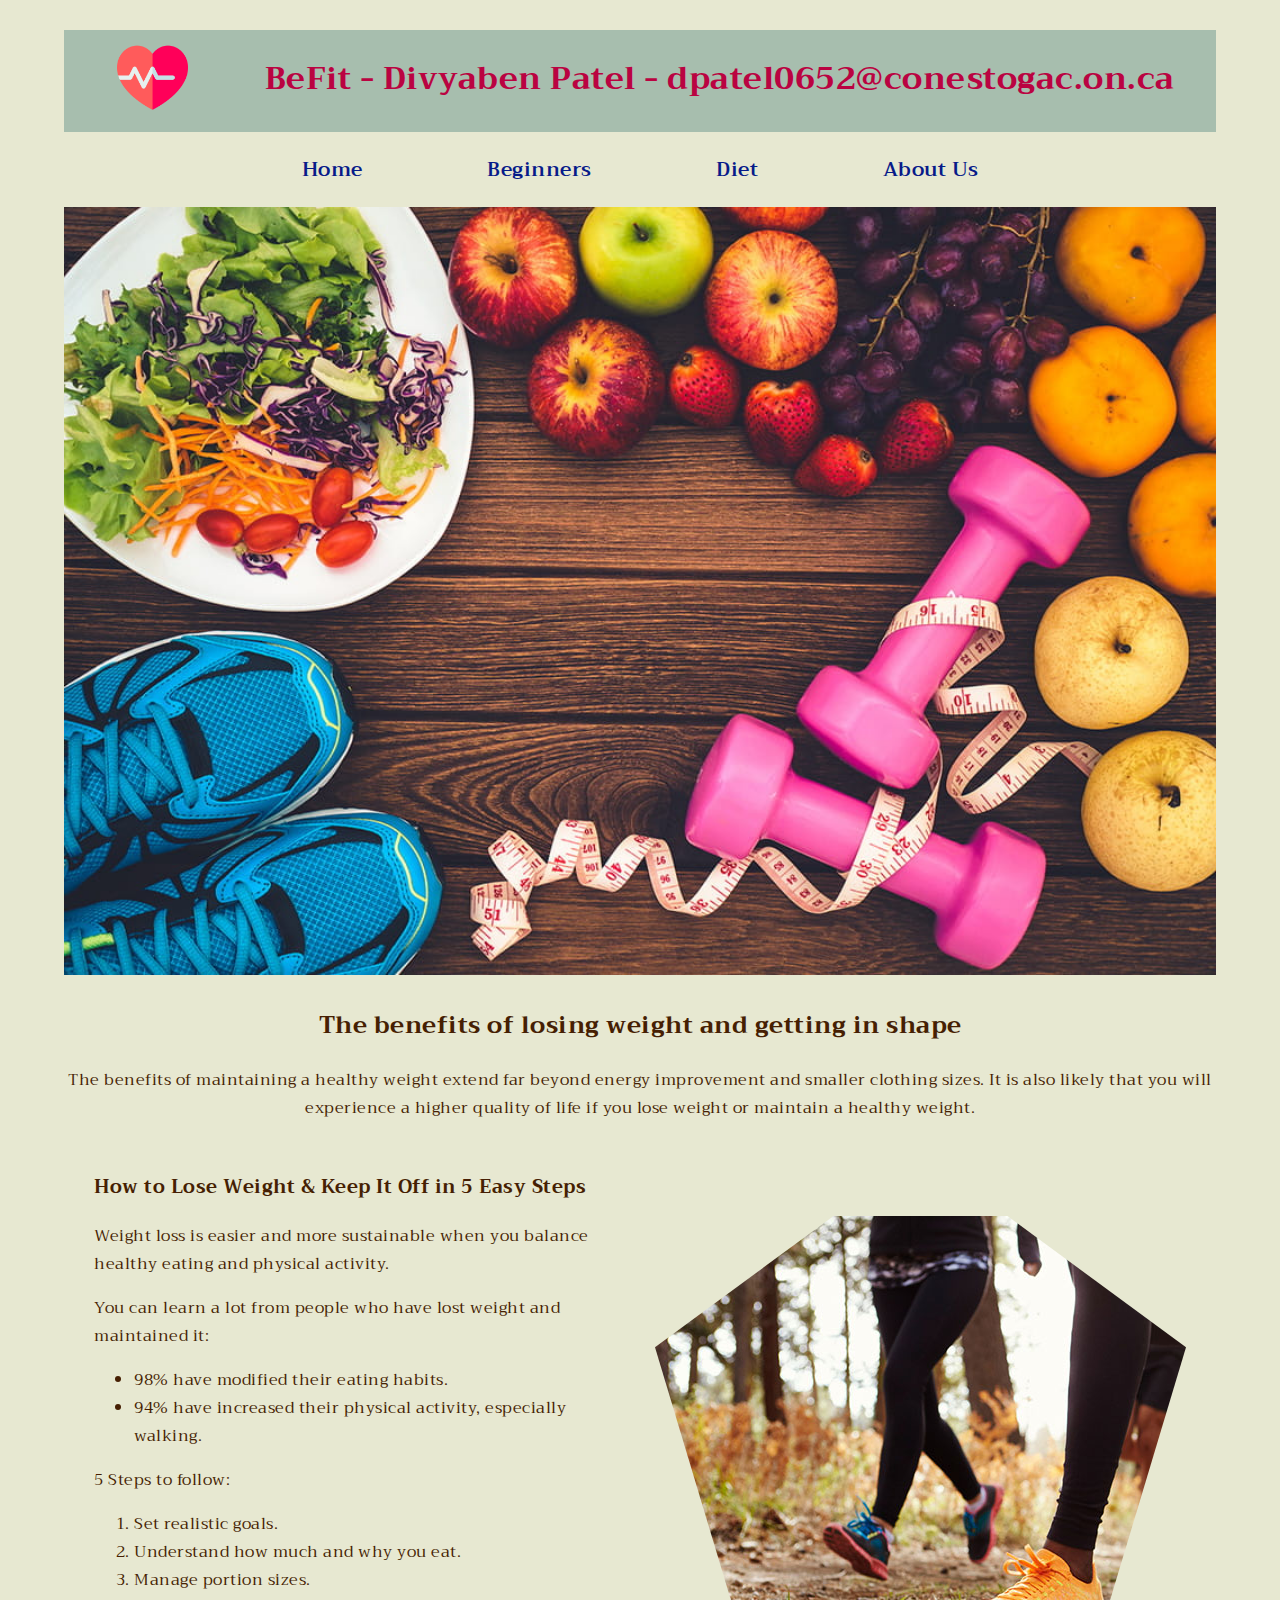
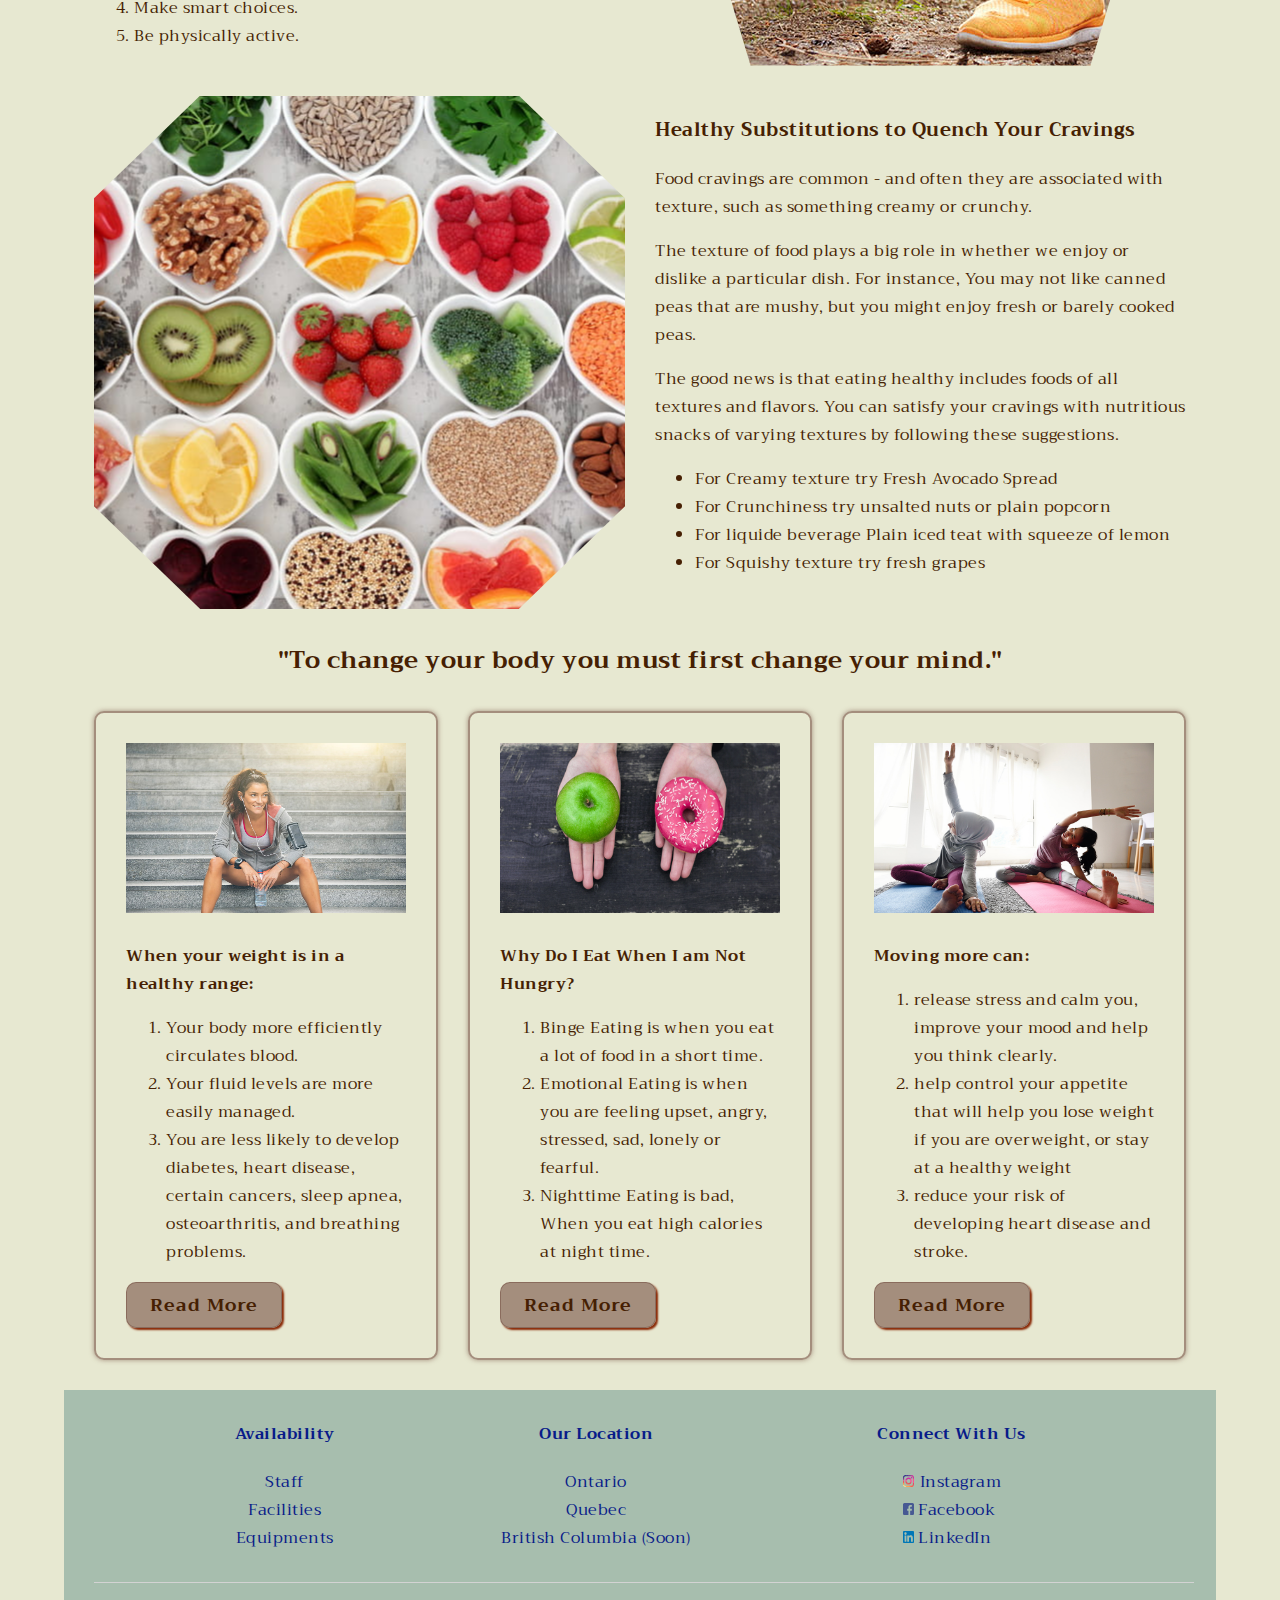
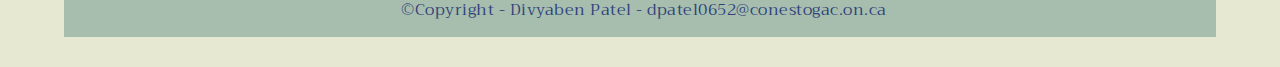
<file: index.html>
<!-- Name: Divyaben Patel, Student Number: 8790652 -->
<!-- document type html -->
<!DOCTYPE html>
<!-- html tag -->
<html lang="en">
<!-- heade tag -->
<head>
    <!-- metadata about html document-->
    <meta charset="UTF-8">
    <meta http-equiv="X-UA-Compatible" content="IE=edge">
    <meta name="viewport" content="width=device-width, initial-scale=1.0">
    <!-- browser tab title -->
    <title>BeFit-HomePage</title>
    <!-- external favicon link to show favicon in browser tab -->
    <link rel="icon" type="image/x-icon" href="./images/favicon.ico" />
    <!-- external css link -->
    <link rel="stylesheet" href="./css/style.css" />
    <!-- external font family link, google fonts -->
    <link rel="stylesheet" href="https://fonts.googleapis.com/css?family=Trirong">

</head>
<!-- body tag -->
<body>
    <!-- header content -->
    <header>
        <div class="headerContainer">
            <!-- header logo -->
            <a href="./index.html"><img src="./images/logo.png" alt="heart logo with heart bit"></a>
            <!-- header heading -->
            <h1>BeFit - Divyaben Patel - dpatel0652@conestogac.on.ca</h1>
        </div>
        <!-- navigation bar -->
        <nav>
            <ul>
                <li><a href="./index.html">Home</a></li>
                <li>
                    <a href="./innerpage.html">Beginners</a>
                    <ul>
                        <li><a href="./innerpage.html#beginnerVideo">Video</a></li>
                        <li><a href="./innerpage.html#chart">Stay Away Chart</a></li>
                    </ul>
                </li>
                <li><a href="./diet.html">Diet</a></li>
                <li><a href="./aboutus.html">About Us</a></li>
            </ul>
        </nav>
    </header>
    <!-- main content -->
    <main>
        <div class="heroContent">
            <!-- hero image -->
            <img src="./images/hero.png" alt="fruits, dumbells, measure tap, shoes" title="Lose Weight with us">
            <!-- Above image reference 1): https://www.heart.org/-/media/AHA/H4GM/Article-Images/Lose-Weight-and-Keep-It-Off.jpg?h=640&iar=0&mw=960&w=960&hash=C208195CE2B4D83E2FDCB5BB29B25740-->
            <!-- heading after hero image -->
            <h2>The benefits of losing weight and getting in shape</h2>
            <!-- full width content after hero image and heading -->
            <p>The benefits of maintaining a healthy weight extend far beyond energy improvement and smaller clothing sizes. It is also likely that you will experience a higher quality of life if you lose weight or maintain a healthy weight.</p>
            <!-- Above Quote by John Green, An Abundance of Katherines -->
        </div>
        <!-- main content for side by side image and content width 2 rows and 2 columns -->
        <div class="mainContent">
            <!-- reference for below content 1): https://www.heart.org/en/healthy-living/healthy-eating/losing-weight -->
            <div>
                <h3>How to Lose Weight & Keep It Off in 5 Easy Steps</h3>
                <p>Weight loss is easier and more sustainable when you balance healthy eating and physical activity. </p>
                <p>You can learn a lot from people who have lost weight and maintained it:</p>
                <ul>
                    <li>98% have modified their eating habits.</li>
                    <li>94% have increased their physical activity, especially walking.</li>
                </ul>
                <p>5 Steps to follow:</p>
                <ol>
                    <li>Set realistic goals.</li>
                    <li>Understand how much and why you eat.</li>
                    <li>Manage portion sizes.</li>
                    <li>Make smart choices.</li>
                    <li>Be physically active.</li>
                </ol>
            </div>
            <div class="img1">
                
            </div>
            <div class="img2">
                
            </div>
            <div>
                <h3>Healthy Substitutions to Quench Your Cravings</h3>
                <p>Food cravings are common - and often they are associated with texture, such as something creamy or crunchy.</p>
                <p>The texture of food plays a big role in whether we enjoy or dislike a particular dish. For instance, You may not like canned peas that are mushy, but you might enjoy fresh or barely cooked peas.</p>
                <p>The good news is that eating healthy includes foods of all textures and flavors. You can satisfy your cravings with nutritious snacks of varying textures by following these suggestions.</p>
                <ul>
                    <li>For Creamy texture try Fresh Avocado Spread</li>
                    <li>For Crunchiness try unsalted nuts or plain popcorn </li>
                    <li>For liquide beverage Plain iced teat with squeeze of lemon</li>
                    <li>For Squishy texture try fresh grapes</li>
                </ul>
                
            </div>
        </div>
        <!-- 3 card content -->
        <div class="cardContent">
            <h2>"To change your body you must first change your mind."</h2>
            <div class="cards">
                <article class="subCard">
                    <!-- card 1 reference 2): https://www.heart.org/en/healthy-living/healthy-eating/losing-weight/keeping-a-healthy-body-weight -->
                    <!-- card subheading -->
                    <h4>When your weight is in a healthy range:</h4>
                    <!-- card content order list -->
                    <ol>
                        <li>Your body more efficiently circulates blood.</li>
                        <li>Your fluid levels are more easily managed.</li>
                        <li>You are less likely to develop diabetes, heart disease, certain cancers, sleep apnea, osteoarthritis, and breathing problems.</li>
                        
                    </ol>
                    <!-- card 1 image -->
                    <a href="./card1.html" class="cardImg" target="_blank"><img title="When your weight is in a healthy range" src="./images/cardImg1.png" alt="A gym girl seating on stairs"></a>
                    <!-- card 1 button -->
                    <a href="./card1.html" target="_blank" class="btnReadMore">Read More</a>
                    
                </article>
                <article class="subCard">
                    <!-- card 2 reference 3): https://www.heart.org/en/healthy-living/healthy-eating/losing-weight/eating-when-not-hungry -->
                    <!-- card subheading -->
                    <h4>Why Do I Eat When I am Not Hungry?</h4>
                    <!-- card content order list -->
                    <ol>
                        <li>Binge Eating is when you eat a lot of food in a short time.
                        </li>
                        <li>Emotional Eating is when you are feeling upset, angry, stressed, sad, lonely or fearful.</li>
                        <li>Nighttime Eating is bad, When you eat high calories at night time.</li>
                    </ol>
                    <!-- card image -->
                    <a href="./card2.html" class="cardImg" target="_blank"><img title="Why Do I Eat When I am Not Hungry?" src="./images/cardImg2.png" alt="Red Roses"></a>
                    <!-- card button -->
                    <a href="./card2.html" target="_blank" class="btnReadMore">Read More</a>
                   
                </article>
                <article class="subCard">
                    <!-- card 3 reference 4): https://www.heart.org/en/healthy-living/healthy-lifestyle/stress-management/working-out-to-relieve-stress -->

                    <!-- card 3 image reference 4): https://www.heart.org/-/media/AHA/H4GM/Article-Images/mother_daughter_yoga_home.jpg  -->
                    <!-- card subheading -->
                    <h4>Moving more can:</h4>
                    <!-- card content order list -->
                    <ol>
                        <li>release stress and calm you, improve your mood and help you think clearly.</li>
                        <li>help control your appetite that will help you lose weight if you are overweight, or stay at a healthy weight</li>
                        <li>reduce your risk of developing heart disease and stroke.</li>
                    </ol>
                    <!-- card image -->
                    <a href="./card3.html" class="cardImg" target="_blank"><img title="Moving more can help to loss weight" src="./images/cardImg3.png" alt="Red Roses"></a>
                    <!-- card button -->
                    <a href="./card3.html" target="_blank" class="btnReadMore">Read More</a>
                                                        
                </article>
            </div>
        </div>
    </main>
    <!-- footer content -->
    <footer>
        <div class="footerContainer">
            <!-- footer menu with submenu -->
            <div class="footerMenu">
                <ul>
                    <li> 
                        <a href="#">Availability</a>
                        <ul>
                            <li><a href="#">Staff</a></li>
                            <li><a href="#">Facilities</a></li>
                            <li><a href="#">Equipments</a></li>
                        </ul>
                    </li>
                    <li>
                        <a href="#">Our Location</a>
                        <ul>
                            <li><a href="/">Ontario</a></li>
                            <li><a href="/">Quebec</a></li>
                            <li><a href="/">British Columbia (Soon)</a></li>
                        </ul>
                    </li>
                    <li>
                        <a href="#">Connect With Us</a>
                        <ul>
                            <li><a href="https://www.instagram.com/iwillgetlean/" target="_blank"><img style="width: 3%;padding: 0px 1px;" src="./images/instagram.svg" alt="Instagram Icon"> Instagram</a></li>
                            <li><a href="https://www.facebook.com/iwillgetlean?hc_ref=ARTosdm1TtqxYByk8xvcPavh_mhhLh7BIBS63QxshNAxtdg9V-WWF8nU7MboWivB4EM&ref=nf_target&__xts__[0]=68.[base64]" target="_blank"><img style="width: 3%;padding: 0px 4px;margin-left: -9px;" src="./images/facebook.svg" alt="facebook Icon">Facebook</a></li>
                            <li><a href="https://www.linkedin.com/in/tailor-divya-8428b9110/" target="_blank"><img style="width: 3%;padding: 0px 4px;margin-left: -13px;" src="./images/linkedin.svg" alt="LinkedIn Icon">LinkedIn</a></li>
                        </ul>
                    </li>
                </ul>
            </div>
            <!-- footer part 2 copyright -->
            <div class="footer">
                <p>&copy;Copyright - Divyaben Patel - dpatel0652@conestogac.on.ca</p>
            </div>
        </div>
    </footer>

</body>
</html>
</file>
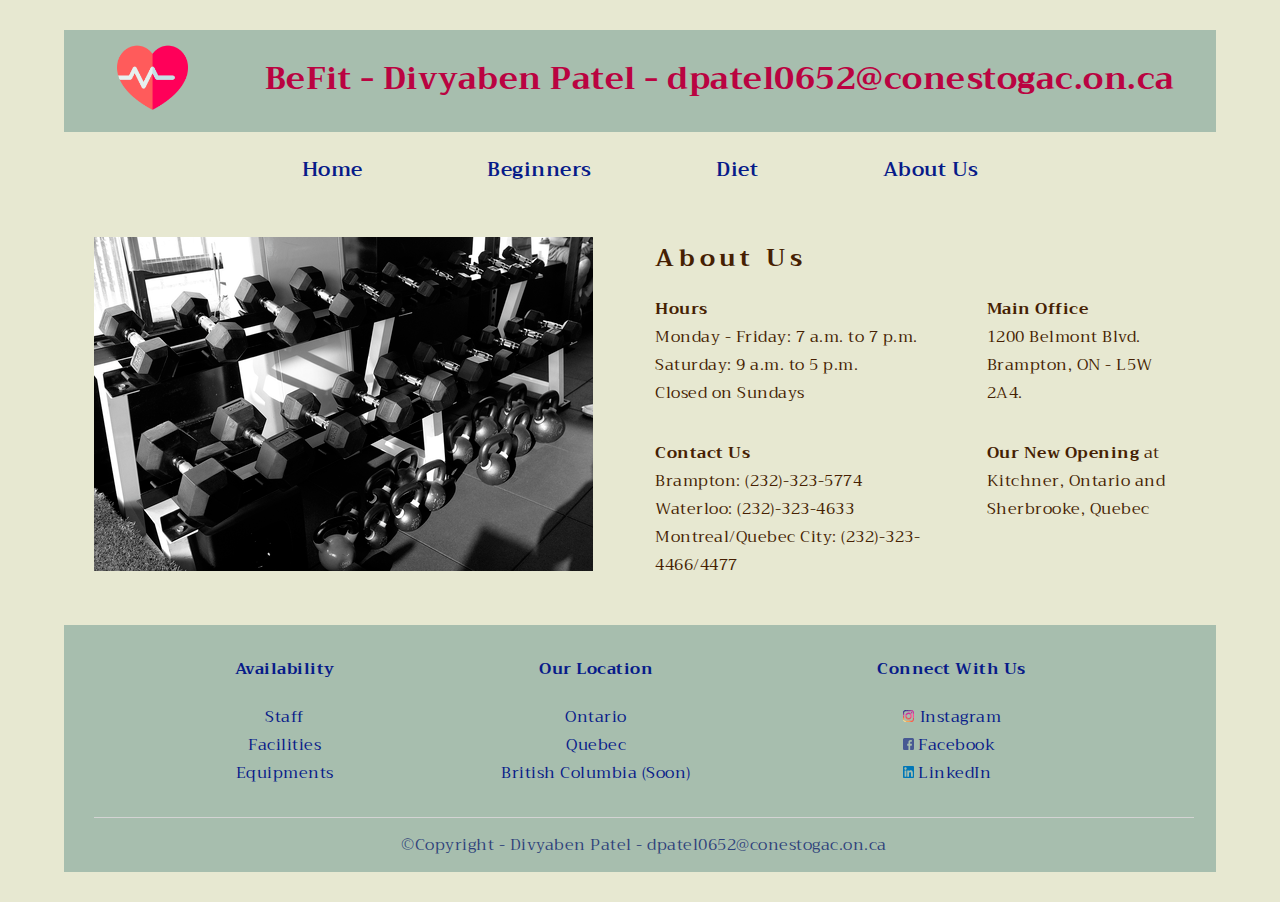
<file: aboutus.html>
<!-- Name: Divyaben Patel, Student Number: 8790652 -->
<!DOCTYPE html>
<html lang="en">
<head>
    <meta charset="UTF-8">
    <meta http-equiv="X-UA-Compatible" content="IE=edge">
    <meta name="viewport" content="width=device-width, initial-scale=1.0">
    <title>BeFit - About Us</title>
    <link rel="icon" type="image/x-icon" href="./images/favicon.ico" />
    <link rel="stylesheet" href="./css/style.css" />
    <link rel="stylesheet" href="https://fonts.googleapis.com/css?family=Trirong">

</head>
<body>
    <!-- header content -->
    <header>
        <div class="headerContainer">
            <!-- logo -->
            <a href="./homepage.html"><img src="./images/logo.png" alt="heart logo with heart bit"></a>
            <!-- heading -->
            <h1>BeFit - Divyaben Patel - dpatel0652@conestogac.on.ca</h1>
        </div>
        <nav>
            <ul>
                <li><a href="./homepage.html">Home</a></li>
                <li>
                    <a href="./innerpage.html">Beginners</a>
                    <ul>
                        <li><a href="./innerpage.html#beginnerVideo">Video</a></li>
                        <li><a href="./innerpage.html#chart">Stay Away Chart</a></li>
                    </ul>
                </li>
                <li><a href="./diet.html">Diet</a></li>
                <li><a href="./aboutus.html">About Us</a></li>
            </ul>
        </nav>
    </header>
    <!-- main content -->
    <main>
        <div class="aboutusContent">
            <div class="gym1">
                <img src="./images/gym1.png" alt="gym dumbells">
            </div>
            <div class="aboutusInfo">
                <h2>About Us</h2>
                <div class="gymInfo">
                    <p>
                        <strong>Hours</strong><br>
                        Monday - Friday: 7 a.m. to 7 p.m. 
                        <br>
                        Saturday: 9 a.m. to 5 p.m. 
                        <br>
                        Closed on Sundays
                    </p>
                    <p>
                        <strong>Main Office</strong><br>
                        1200 Belmont Blvd. <br>
                        Brampton, ON - L5W 2A4.
                    </p>
                    <p>
                        <strong>Contact Us</strong>
                        <br>
                        Brampton: (232)-323-5774 
                        <br>
                        Waterloo: (232)-323-4633
                        <br>
                        Montreal/Quebec City: (232)-323-4466/4477
                    </p>
                    <p>
                        <strong> Our New Opening </strong>
                        at Kitchner, Ontario and Sherbrooke, Quebec
                     </p>
                </div>
            </div>
        </div>
    </main>
    <!-- footer content -->
    <footer>
        <div class="footerContainer">
            <!-- footer menu with submenu -->
            <div class="footerMenu">
                <ul>
                    <li> 
                        <a href="#">Availability</a>
                        <ul>
                            <li><a href="/">Staff</a></li>
                            <li><a href="/">Facilities</a></li>
                            <li><a href="/">Equipments</a></li>
                        </ul>
                    </li>
                    <li>
                        <a href="#">Our Location</a>
                        <ul>
                            <li><a href="/">Ontario</a></li>
                            <li><a href="/">Quebec</a></li>
                            <li><a href="/">British Columbia (Soon)</a></li>
                        </ul>
                    </li>
                    <li>
                        <a href="#">Connect With Us</a>
                        <ul>
                            <li><a href="https://www.instagram.com/iwillgetlean/" target="_blank"><img style="width: 3%;padding: 0px 1px;" src="./images/instagram.svg" alt="Instagram Icon"> Instagram</a></li>
                            <li><a href="https://www.facebook.com/iwillgetlean?hc_ref=ARTosdm1TtqxYByk8xvcPavh_mhhLh7BIBS63QxshNAxtdg9V-WWF8nU7MboWivB4EM&ref=nf_target&__xts__[0]=68.[base64]" target="_blank"><img style="width: 3%;padding: 0px 4px;margin-left: -9px;" src="./images/facebook.svg" alt="facebook Icon">Facebook</a></li>
                            <li><a href="https://www.linkedin.com/in/tailor-divya-8428b9110/" target="_blank"><img style="width: 3%;padding: 0px 4px;margin-left: -13px;" src="./images/linkedin.svg" alt="LinkedIn Icon">LinkedIn</a></li>
                        </ul>
                    </li>
                </ul>
            </div>
            <!-- footer copyright part -->
            <div class="footer">
                <p>&copy;Copyright - Divyaben Patel - dpatel0652@conestogac.on.ca</p>
            </div>
        </div>
    </footer>

</body>
</html>
</file>
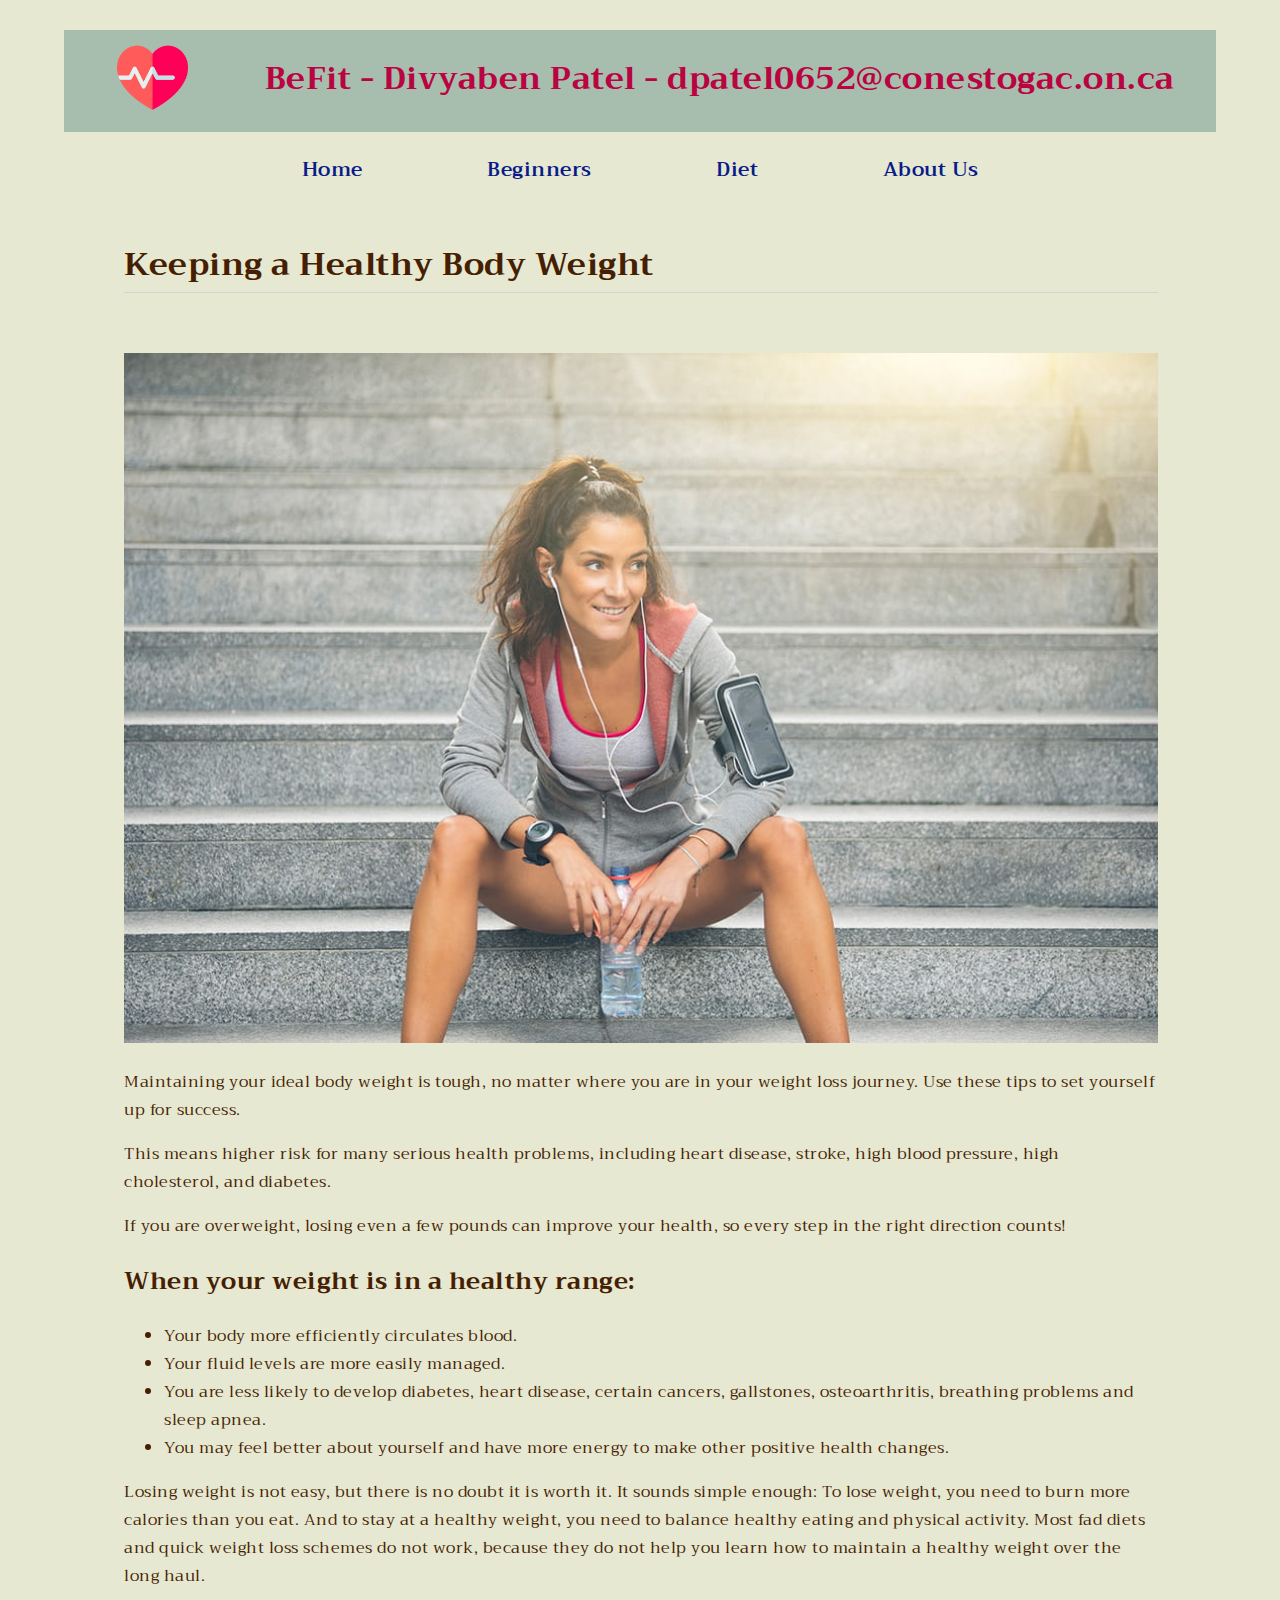
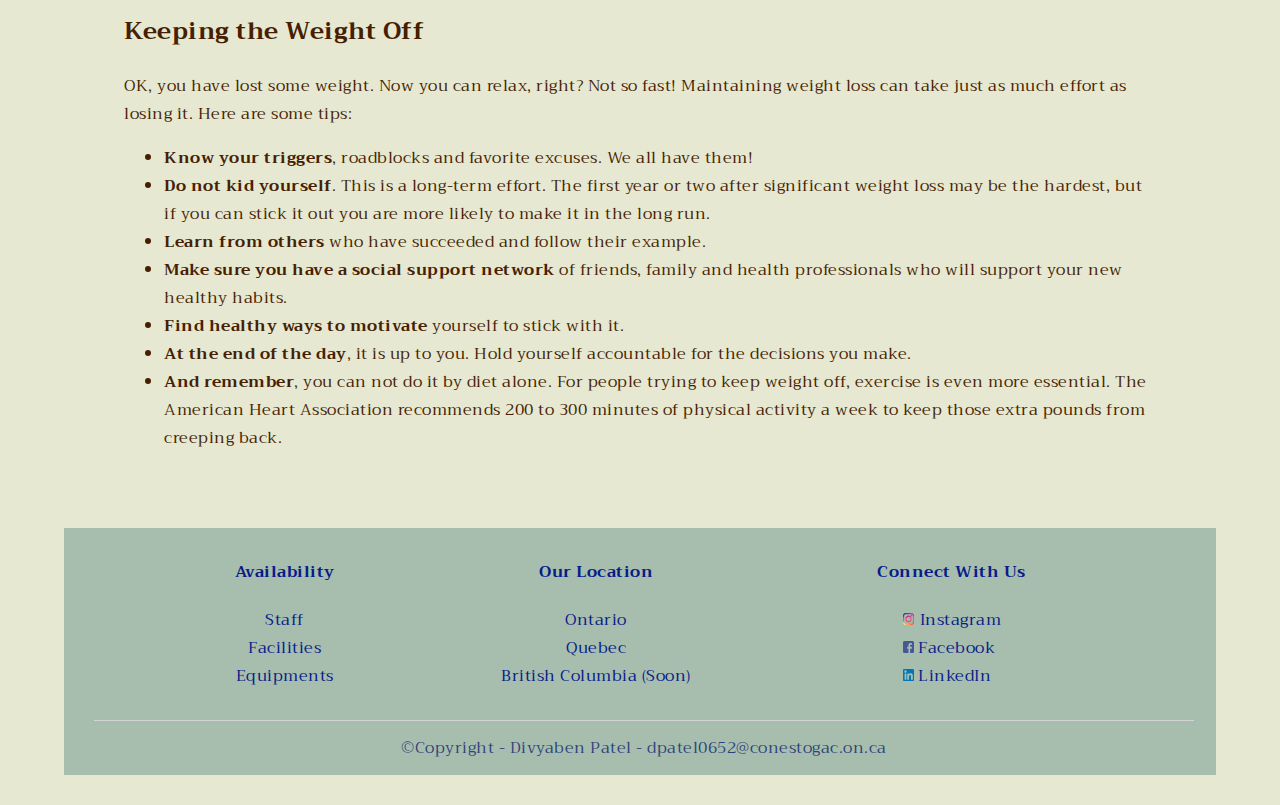
<file: card1.html>
<!-- Name: Divyaben Patel, Student Number: 8790652 -->
<!DOCTYPE html>
<html lang="en">
<head>
    <meta charset="UTF-8">
    <meta http-equiv="X-UA-Compatible" content="IE=edge">
    <meta name="viewport" content="width=device-width, initial-scale=1.0">
    <title>BeFit-card1</title>
    <link rel="icon" type="image/x-icon" href="./images/favicon.ico" />
    <link rel="stylesheet" href="./css/style.css" />
    <link rel="stylesheet" href="https://fonts.googleapis.com/css?family=Trirong">

</head>
<body>
    <!-- header content -->
    <header>
        <div class="headerContainer">
            <!-- logo content -->
            <a href="./homepage.html"><img src="./images/logo.png" alt="heart logo with heart bit"></a>
            <!-- heading -->
            <h1>BeFit - Divyaben Patel - dpatel0652@conestogac.on.ca</h1>
        </div>
        <!-- navigation bar -->
        <nav>
            <ul>
                <li><a href="./homepage.html">Home</a></li>
                <li>
                    <a href="./innerpage.html">Beginners</a>
                    <ul>
                        <li><a href="./innerpage.html#beginnerVideo">Video</a></li>
                        <li><a href="./innerpage.html#chart">Stay Away Chart</a></li>
                    </ul>
                </li>
                <li><a href="./diet.html">Diet</a></li>
                <li><a href="./aboutus.html">About Us</a></li>
            </ul>
        </nav>
    </header>
    <!-- Below Image and Content reference 10): https://www.heart.org/en/healthy-living/healthy-eating/losing-weight/keeping-a-healthy-body-weight -->
    <!-- main content -->
    <main>
        <div class="cardReadContent">
            <h1>Keeping a Healthy Body Weight</h1>
            <div class="cardReadMore">
                <img src="./images/cardImg1.png" alt="A gym girl seating on stairs">
                <p>Maintaining your ideal body weight is tough, no matter where you are in your weight loss journey. Use these tips to set yourself up for success.</p>
                <p>This means higher risk for many serious health problems, including heart disease, stroke, high blood pressure, high cholesterol, and diabetes.</p>
                <p>If you are overweight, losing even a few pounds can improve your health, so every step in the right direction counts!</p>
                <h2>When your weight is in a healthy range:</h2>
                <ul>
                    <li>Your body more efficiently circulates blood.</li>
                    <li>Your fluid levels are more easily managed.</li>
                    <li>You are less likely to develop diabetes, heart disease, certain cancers, gallstones, osteoarthritis, breathing problems and sleep apnea.</li>
                    <li>You may feel better about yourself and have more energy to make other positive health changes.</li>
                </ul>
                <p>Losing weight is not easy, but there is no doubt it is worth it. It sounds simple enough: To lose weight, you need to burn more calories than you eat. And to stay at a healthy weight, you need to balance healthy eating and physical activity. Most fad diets and quick weight loss schemes do not work, because they do not help you learn how to maintain a healthy weight over the long haul.</p>
                <h2>Keeping the Weight Off</h2>
                <p>OK, you have lost some weight. Now you can relax, right? Not so fast! Maintaining weight loss can take just as much effort as losing it. Here are some tips:</p>
                <!-- strong tag used to bold the text inside li -->
                <ul>
                    <li><strong >Know your triggers</strong>, roadblocks and favorite excuses. We all have them!</li>
                    <li><strong>Do not kid yourself</strong>. This is a long-term effort. The first year or two after significant weight loss may be the hardest, but if you can stick it out you are more likely to make it in the long run.</li>
                    <li><strong>Learn from others</strong> who have succeeded and follow their example.</li>
                    <li><strong>Make sure you have a social support network</strong> of friends, family and health professionals who will support your new healthy habits.</li>
                    <li><strong>Find healthy ways to motivate</strong> yourself to stick with it.</li>
                    <li><strong>At the end of the day</strong>, it is up to you. Hold yourself accountable for the decisions you make.</li>
                    <li><strong>And remember</strong>, you can not do it by diet alone. For people trying to keep weight off, exercise is even more essential. The American Heart Association recommends 200 to 300 minutes of physical activity a week to keep those extra pounds from creeping back.</li>
                </ul>
            </div>
        </div>
    </main>
    <!-- footer content -->
    <footer>
        <div class="footerContainer">
            <!-- footer menu with submenu -->
            <div class="footerMenu">
                <ul>
                    <li> 
                        <a href="#">Availability</a>
                        <ul>
                            <li><a href="/">Staff</a></li>
                            <li><a href="/">Facilities</a></li>
                            <li><a href="/">Equipments</a></li>
                        </ul>
                    </li>
                    <li>
                        <a href="#">Our Location</a>
                        <ul>
                            <li><a href="/">Ontario</a></li>
                            <li><a href="/">Quebec</a></li>
                            <li><a href="/">British Columbia (Soon)</a></li>
                        </ul>
                    </li>
                    <li>
                        <a href="#">Connect With Us</a>
                        <ul>
                            <li><a href="https://www.instagram.com/iwillgetlean/" target="_blank"><img style="width: 3%;padding: 0px 1px;" src="./images/instagram.svg" alt="Instagram Icon"> Instagram</a></li>
                            <li><a href="https://www.facebook.com/iwillgetlean?hc_ref=ARTosdm1TtqxYByk8xvcPavh_mhhLh7BIBS63QxshNAxtdg9V-WWF8nU7MboWivB4EM&ref=nf_target&__xts__[0]=68.[base64]" target="_blank"><img style="width: 3%;padding: 0px 4px;margin-left: -9px;" src="./images/facebook.svg" alt="facebook Icon">Facebook</a></li>
                            <li><a href="https://www.linkedin.com/in/tailor-divya-8428b9110/" target="_blank"><img style="width: 3%;padding: 0px 4px;margin-left: -13px;" src="./images/linkedin.svg" alt="LinkedIn Icon">LinkedIn</a></li>
                        </ul>
                    </li>
                </ul>
            </div>
            <!-- footer copyright part -->
            <div class="footer">
                <p>&copy;Copyright - Divyaben Patel - dpatel0652@conestogac.on.ca</p>
            </div>
        </div>
    </footer>

</body>
</html>
</file>
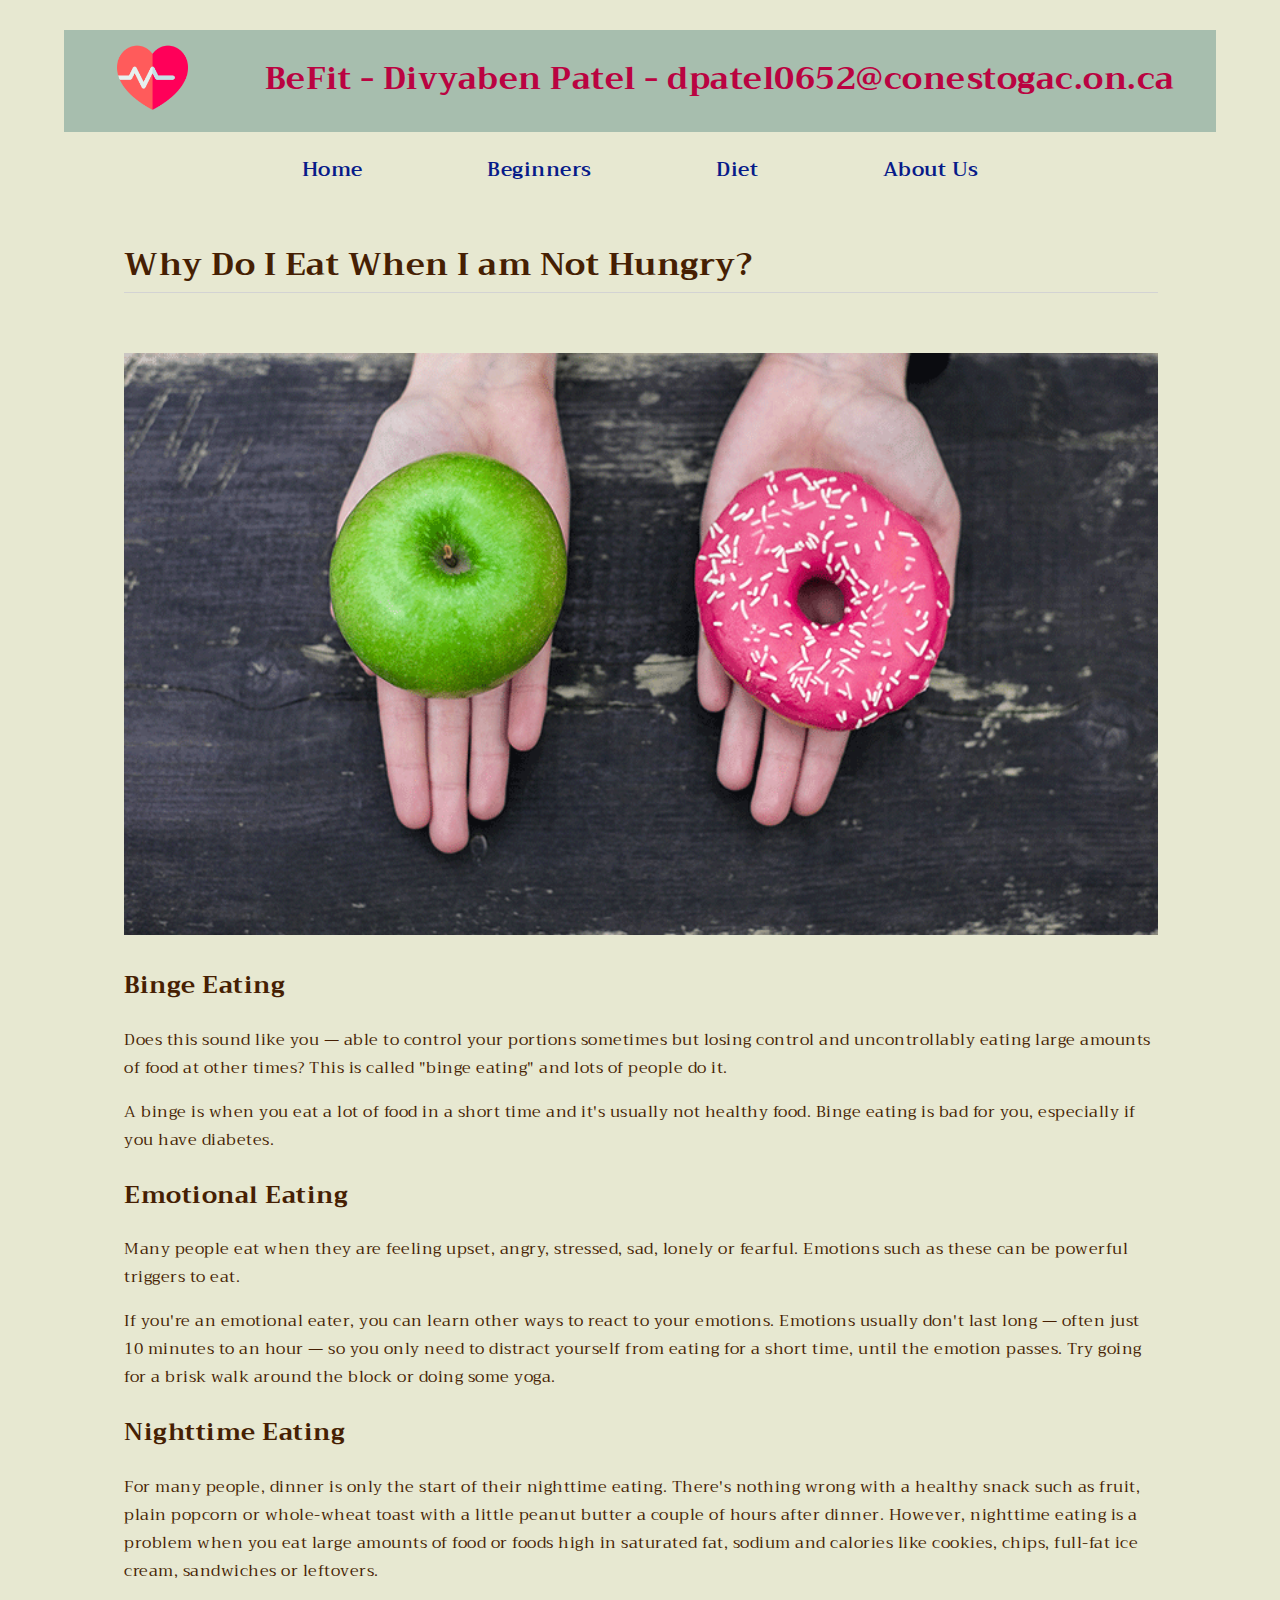
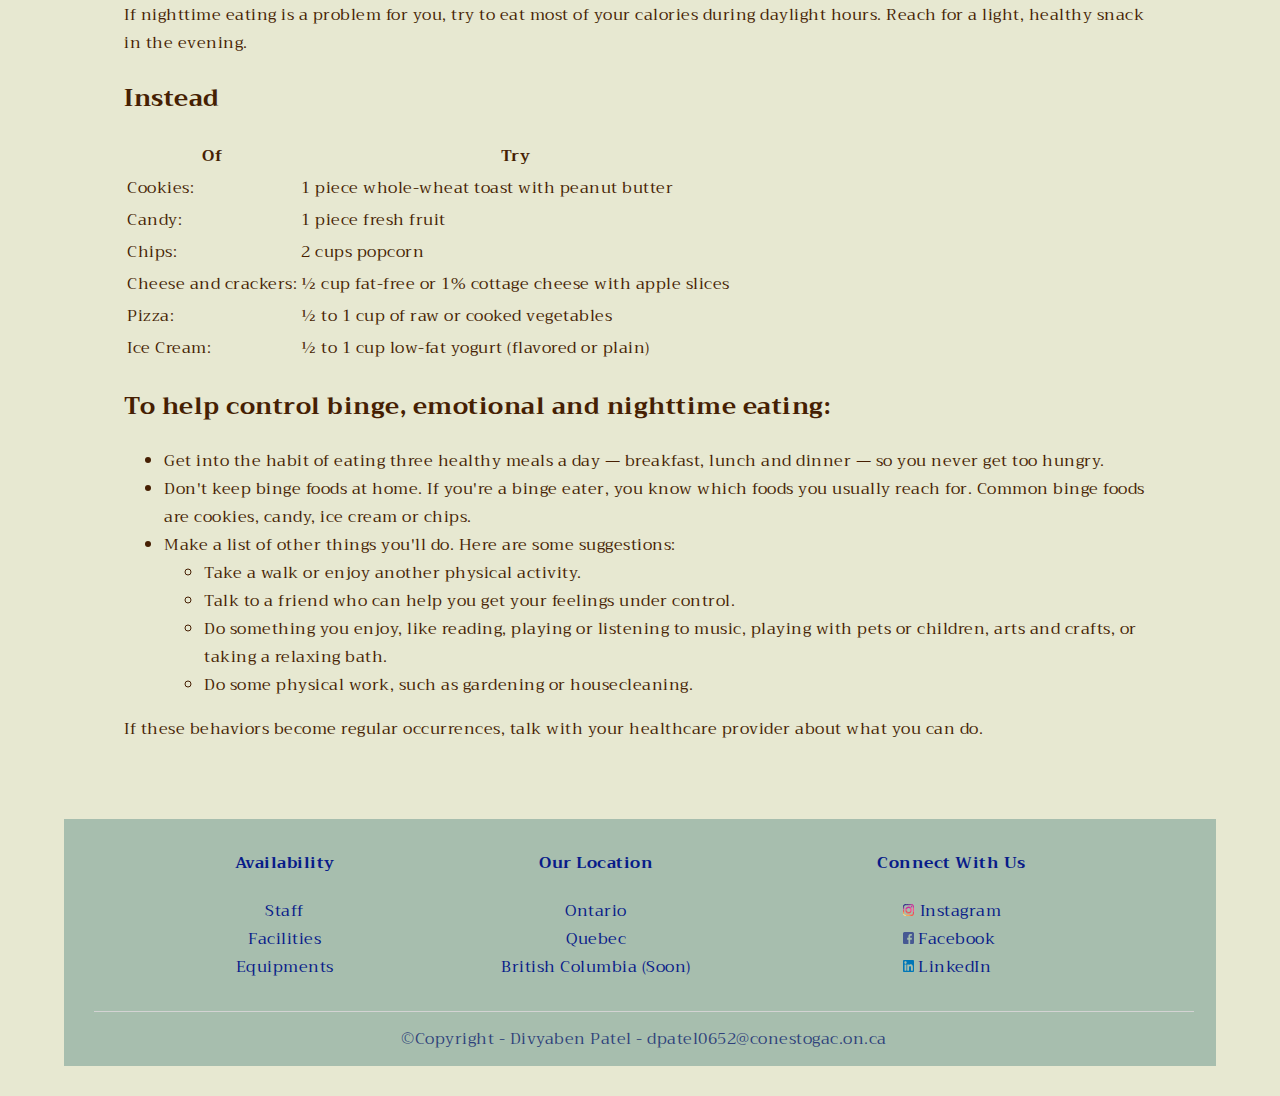
<file: card2.html>
<!-- Name: Divyaben Patel, Student Number: 8790652 -->
<!DOCTYPE html>
<html lang="en">
<head>
    <meta charset="UTF-8">
    <meta http-equiv="X-UA-Compatible" content="IE=edge">
    <meta name="viewport" content="width=device-width, initial-scale=1.0">
    <title>BeFit-card2</title>
    <link rel="icon" type="image/x-icon" href="./images/favicon.ico" />
    <link rel="stylesheet" href="./css/style.css" />
    <link rel="stylesheet" href="https://fonts.googleapis.com/css?family=Trirong">

</head>
<body>
    <!-- header content -->
    <header>
        <div class="headerContainer">
            <!-- logo -->
            <a href="./homepage.html"><img src="./images/logo.png" alt="heart logo with heart bit"></a>
            <!-- heading -->
            <h1>BeFit - Divyaben Patel - dpatel0652@conestogac.on.ca</h1>
        </div>
        <!-- navigation bar -->
        <nav>
            <ul>
                <li><a href="./homepage.html">Home</a></li>
                <li>
                    <a href="./innerpage.html">Beginners</a>
                    <ul>
                        <li><a href="./innerpage.html#beginnerVideo">Video</a></li>
                        <li><a href="./innerpage.html#chart">Stay Away Chart</a></li>
                    </ul>
                </li>
                <li><a href="./diet.html">Diet</a></li>
                <li><a href="./aboutus.html">About Us</a></li>
            </ul>
        </nav>
    </header>
    <!-- main content -->
    <!-- Blow image and Content reference 11): https://www.heart.org/en/healthy-living/healthy-eating/losing-weight/eating-when-not-hungry -->
    <main>
        <div class="cardReadContent">
            <h1>Why Do I Eat When I am Not Hungry?</h1>
            <div class="cardReadMore">
                <img src="./images/cardImg2.png" alt="A gym girl seating on stairs">
                <h2>Binge Eating</h2>
                <p>Does this sound like you — able to control your portions sometimes but losing control and uncontrollably eating large amounts of food at other times? This is called "binge eating" and lots of people do it.</p>
                <p>A binge is when you eat a lot of food in a short time and it's usually not healthy food. Binge eating is bad for you, especially if you have diabetes.</p>
                <h2>Emotional Eating</h2>
                <p>Many people eat when they are feeling upset, angry, stressed, sad, lonely or fearful. Emotions such as these can be powerful triggers to eat.</p>
                <p>If you're an emotional eater, you can learn other ways to react to your emotions. Emotions usually don't last long — often just 10 minutes to an hour — so you only need to distract yourself from eating for a short time, until the emotion passes. Try going for a brisk walk around the block or doing some yoga.</p>
                <h2>Nighttime Eating</h2>
                <p>For many people, dinner is only the start of their nighttime eating. There's nothing wrong with a healthy snack such as fruit, plain popcorn or whole-wheat toast with a little peanut butter a couple of hours after dinner. However, nighttime eating is a problem when you eat large amounts of food or foods high in saturated fat, sodium and calories like cookies, chips, full-fat ice cream, sandwiches or leftovers.</p>
                <p>If nighttime eating is a problem for you, try to eat most of your calories during daylight hours. Reach for a light, healthy snack in the evening.</p>
                <h2>Instead</h2>
                
                <table>
                    <tr>
                        <th>Of</th>
                        <th>Try</th>
                    </tr>
                    <tr>
                        <td>Cookies: </td>
                        <td>1 piece whole-wheat toast with peanut butter</td>
                    </tr>
                    <tr>
                        <td>Candy: </td>
                        <td>1 piece fresh fruit</td>
                    </tr>
                    <tr>
                        <td>Chips: </td>
                        <td>2 cups  popcorn</td>
                    </tr>
                    <tr>
                        <td>Cheese and crackers: </td>
                        <td>½ cup fat-free or 1% cottage cheese with apple slices</td>
                    </tr>
                    <tr>
                        <td>Pizza: </td>
                        <td>½ to 1 cup of raw or cooked vegetables</td>
                    </tr>
                    <tr>
                        <td>Ice Cream: </td>
                        <td>½ to 1 cup low-fat yogurt (flavored or plain)</td>
                    </tr>
                </table>
                <h2>To help control binge, emotional and nighttime eating:</h2>
                <ul>
                    <li>Get into the habit of eating three healthy meals a day — breakfast, lunch and dinner — so you never get too hungry.</li>
                    <li>Don't keep binge foods at home. If you're a binge eater, you know which foods you usually reach for. Common binge foods are cookies, candy, ice cream or chips.</li>
                    <li>Make a list of other things you'll do. Here are some suggestions:
                        <ul>
                            <li>Take a walk or enjoy another physical activity.</li>
                            <li>Talk to a friend who can help you get your feelings under control.</li>
                            <li>Do something you enjoy, like reading, playing or listening to music, playing with pets or children, arts and crafts, or taking a relaxing bath.</li>
                            <li>Do some physical work, such as gardening or housecleaning.</li>
                        </ul>
                    </li>
                </ul>
                <p>If these behaviors become regular occurrences, talk with your healthcare provider about what you can do.</p>
            </div>
        </div>
    </main>
    <!-- footer content -->
    <footer>
        <div class="footerContainer">
            <!-- footer menu with submenu -->
            <div class="footerMenu">
                <ul>
                    <li> 
                        <a href="#">Availability</a>
                        <ul>
                            <li><a href="/">Staff</a></li>
                            <li><a href="/">Facilities</a></li>
                            <li><a href="/">Equipments</a></li>
                        </ul>
                    </li>
                    <li>
                        <a href="#">Our Location</a>
                        <ul>
                            <li><a href="/">Ontario</a></li>
                            <li><a href="/">Quebec</a></li>
                            <li><a href="/">British Columbia (Soon)</a></li>
                        </ul>
                    </li>
                    <li>
                        <a href="#">Connect With Us</a>
                        <ul>
                            <li><a href="https://www.instagram.com/iwillgetlean/" target="_blank"><img style="width: 3%;padding: 0px 1px;" src="./images/instagram.svg" alt="Instagram Icon"> Instagram</a></li>
                            <li><a href="https://www.facebook.com/iwillgetlean?hc_ref=ARTosdm1TtqxYByk8xvcPavh_mhhLh7BIBS63QxshNAxtdg9V-WWF8nU7MboWivB4EM&ref=nf_target&__xts__[0]=68.[base64]" target="_blank"><img style="width: 3%;padding: 0px 4px;margin-left: -9px;" src="./images/facebook.svg" alt="facebook Icon">Facebook</a></li>
                            <li><a href="https://www.linkedin.com/in/tailor-divya-8428b9110/" target="_blank"><img style="width: 3%;padding: 0px 4px;margin-left: -13px;" src="./images/linkedin.svg" alt="LinkedIn Icon">LinkedIn</a></li>
                        </ul>
                    </li>
                </ul>
            </div>
            <!-- footer copyright part-->
            <div class="footer">
                <p>&copy;Copyright - Divyaben Patel - dpatel0652@conestogac.on.ca</p>
            </div>
        </div>
    </footer>

</body>
</html>
</file>
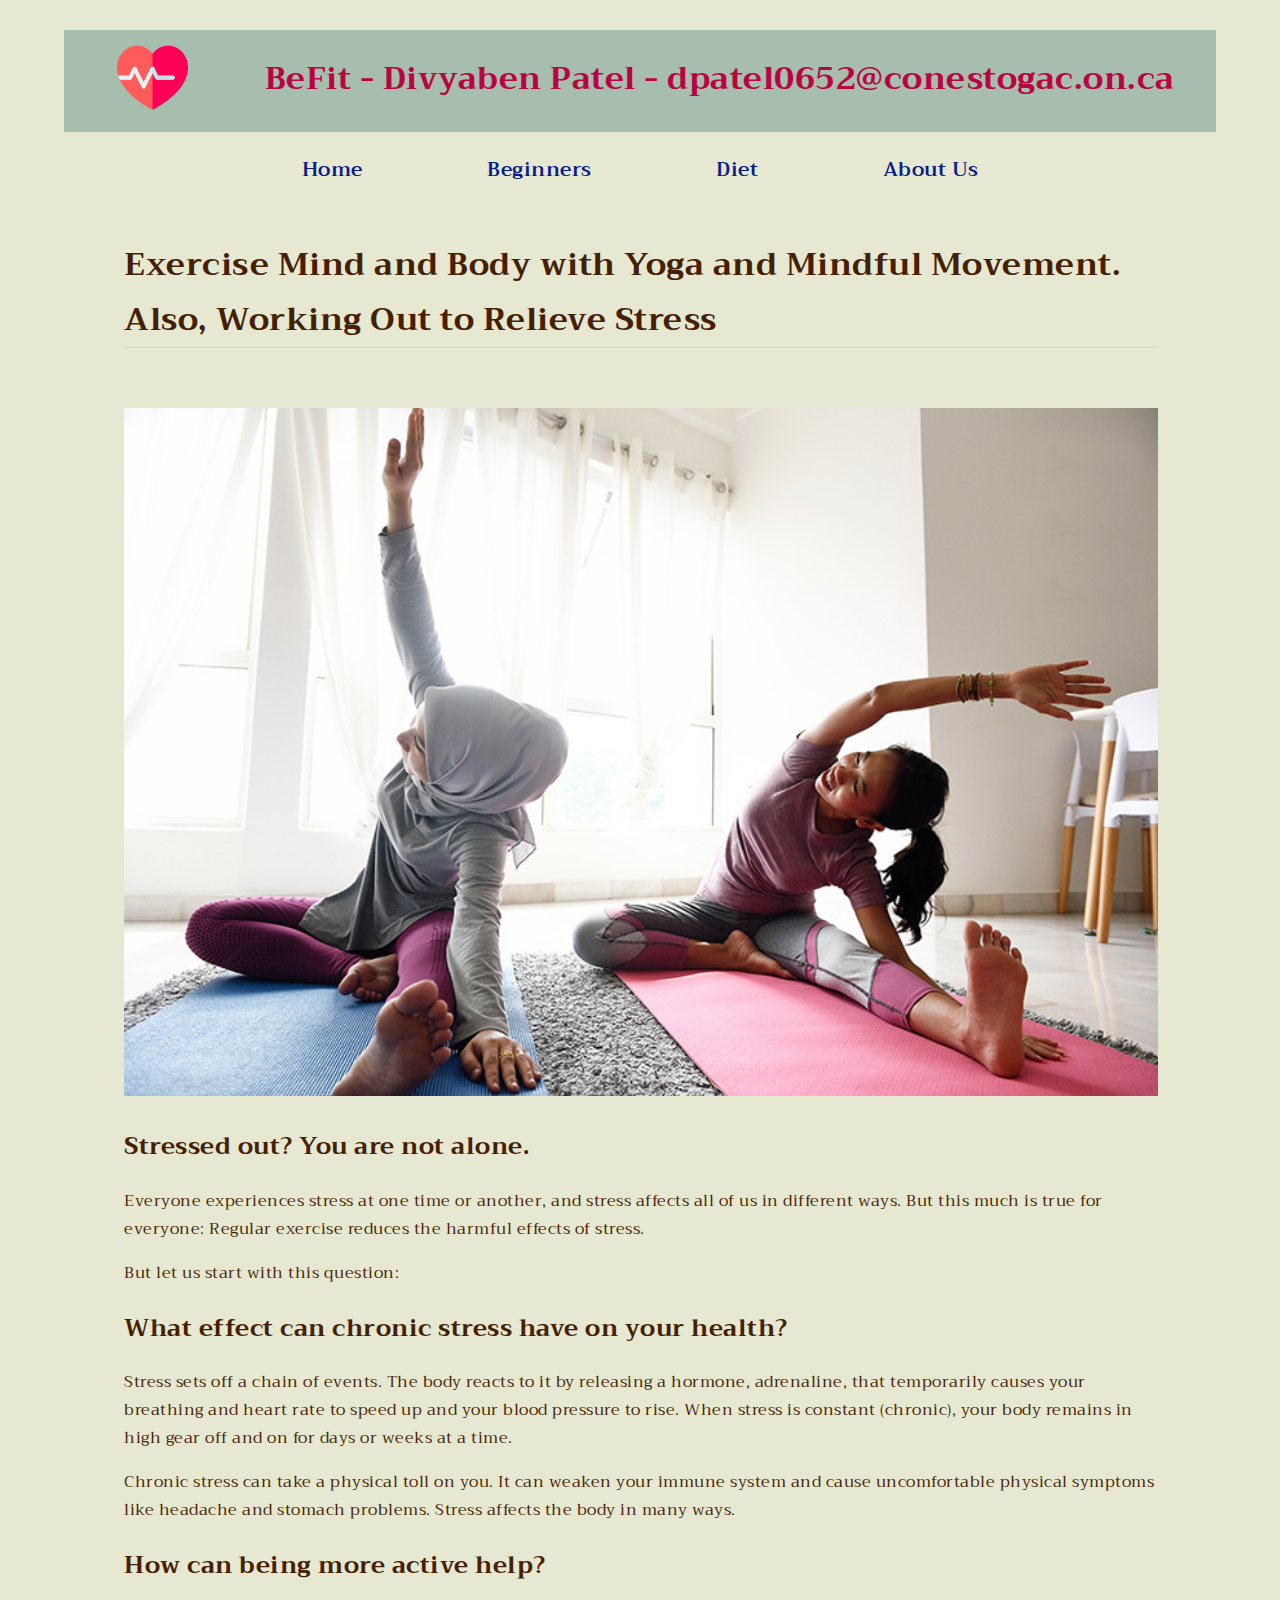
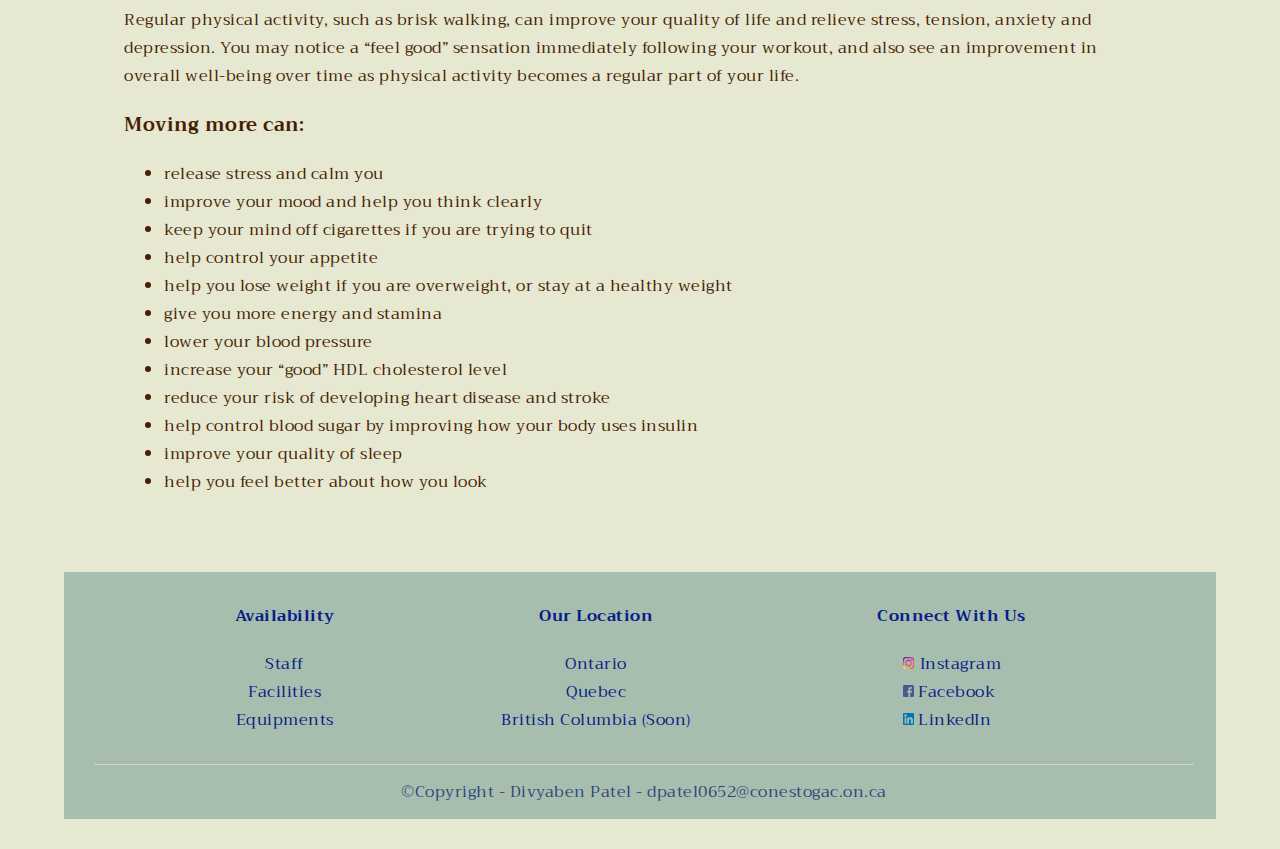
<file: card3.html>
<!-- Name: Divyaben Patel, Student Number: 8790652 -->
<!DOCTYPE html>
<html lang="en">
<head>
    <meta charset="UTF-8">
    <meta http-equiv="X-UA-Compatible" content="IE=edge">
    <meta name="viewport" content="width=device-width, initial-scale=1.0">
    <title>BeFit-card3</title>
    <link rel="icon" type="image/x-icon" href="./images/favicon.ico" />
    <link rel="stylesheet" href="./css/style.css" />
    <link rel="stylesheet" href="https://fonts.googleapis.com/css?family=Trirong">

</head>
<body>
    <!-- header content -->
    <header>
        <div class="headerContainer">
            <!-- logo -->
            <a href="./homepage.html"><img src="./images/logo.png" alt="heart logo with heart bit"></a>
            <!-- main header heading -->
            <h1>BeFit - Divyaben Patel - dpatel0652@conestogac.on.ca</h1>
        </div>
        <!-- navigation bar -->
        <nav>
            <ul>
                <li><a href="./homepage.html">Home</a></li>
                <li>
                    <a href="./innerpage.html">Beginners</a>
                    <ul>
                        <li><a href="./innerpage.html#beginnerVideo">Video</a></li>
                        <li><a href="./innerpage.html#chart">Stay Away Chart</a></li>
                    </ul>
                </li>
                <li><a href="./diet.html">Diet</a></li>
                <li><a href="./aboutus.html">About Us</a></li>
            </ul>
        </nav>
    </header>
    <!-- Content reference 12): https://www.heart.org/en/healthy-living/healthy-lifestyle/stress-management/working-out-to-relieve-stress -->
    <!-- main content -->
    <main>
        <div class="cardReadContent">
            <h1>Exercise Mind and Body with Yoga and Mindful Movement. Also, Working Out to Relieve Stress</h1>
            <div class="cardReadMore">
                <!-- image reference 13): https://www.heart.org/en/healthy-living/healthy-lifestyle/mental-health-and-wellbeing/exercise-mind-and-body-with-yoga-and-mindful-movement -->
                <img src="./images/cardImg3.png" alt="A gym girl seating on stairs">
                <h2>Stressed out? You are not alone.</h2>
                <p>Everyone experiences stress at one time or another, and stress affects all of us in different ways. But this much is true for everyone: Regular exercise reduces the harmful effects of stress.</p>
                <p>But let us start with this question:</p>
                <h2>What effect can chronic stress have on your health?</h2>
                <p>Stress sets off a chain of events. The body reacts to it by releasing a hormone, adrenaline, that temporarily causes your breathing and heart rate to speed up and your blood pressure to rise. When stress is constant (chronic), your body remains in high gear off and on for days or weeks at a time.</p>
                <p>Chronic stress can take a physical toll on you. It can weaken your immune system and cause uncomfortable physical symptoms like headache and stomach problems. Stress affects the body in many ways.</p>
                <h2>How can being more active help?</h2>
                <p>Regular physical activity, such as brisk walking, can improve your quality of life and relieve stress, tension, anxiety and depression. You may notice a “feel good” sensation immediately following your workout, and also see an improvement in overall well-being over time as physical activity becomes a regular part of your life.</p>
                <h3>Moving more can:</h3>
                <ul>
                    <li>release stress and calm you</li>
                    <li>improve your mood and help you think clearly</li>
                    <li>keep your mind off cigarettes if you are trying to quit</li>
                    <li>help control your appetite</li>
                    <li>help you lose weight if you are overweight, or stay at a healthy weight</li>
                    <li>give you more energy and stamina</li>
                    <li>lower your blood pressure</li>
                    <li>increase your “good” HDL cholesterol level</li>
                    <li>reduce your risk of developing heart disease and stroke</li>
                    <li>help control blood sugar by improving how your body uses insulin</li>
                    <li>improve your quality of sleep</li>
                    <li>help you feel better about how you look</li>
                </ul>

                
            </div>  
        </div>
    </main>
    <!-- footer content -->
    <footer>
        <div class="footerContainer">
            <!-- footer menu with submenu -->
            <div class="footerMenu">
                <ul>
                    <li> 
                        <a href="#">Availability</a>
                        <ul>
                            <li><a href="/">Staff</a></li>
                            <li><a href="/">Facilities</a></li>
                            <li><a href="/">Equipments</a></li>
                        </ul>
                    </li>
                    <li>
                        <a href="#">Our Location</a>
                        <ul>
                            <li><a href="/">Ontario</a></li>
                            <li><a href="/">Quebec</a></li>
                            <li><a href="/">British Columbia (Soon)</a></li>
                        </ul>
                    </li>
                    <li>
                        <a href="#">Connect With Us</a>
                        <ul>
                            <li><a href="https://www.instagram.com/iwillgetlean/" target="_blank"><img style="width: 3%;padding: 0px 1px;" src="./images/instagram.svg" alt="Instagram Icon"> Instagram</a></li>
                            <li><a href="https://www.facebook.com/iwillgetlean?hc_ref=ARTosdm1TtqxYByk8xvcPavh_mhhLh7BIBS63QxshNAxtdg9V-WWF8nU7MboWivB4EM&ref=nf_target&__xts__[0]=68.[base64]" target="_blank"><img style="width: 3%;padding: 0px 4px;margin-left: -9px;" src="./images/facebook.svg" alt="facebook Icon">Facebook</a></li>
                            <li><a href="https://www.linkedin.com/in/tailor-divya-8428b9110/" target="_blank"><img style="width: 3%;padding: 0px 4px;margin-left: -13px;" src="./images/linkedin.svg" alt="LinkedIn Icon">LinkedIn</a></li>
                        </ul>
                    </li>
                </ul>
            </div>
            <!-- footer part 2 copyright -->
            <div class="footer">
                <p>&copy;Copyright - Divyaben Patel - dpatel0652@conestogac.on.ca</p>
            </div>
        </div>
    </footer>

</body>
</html>
</file>
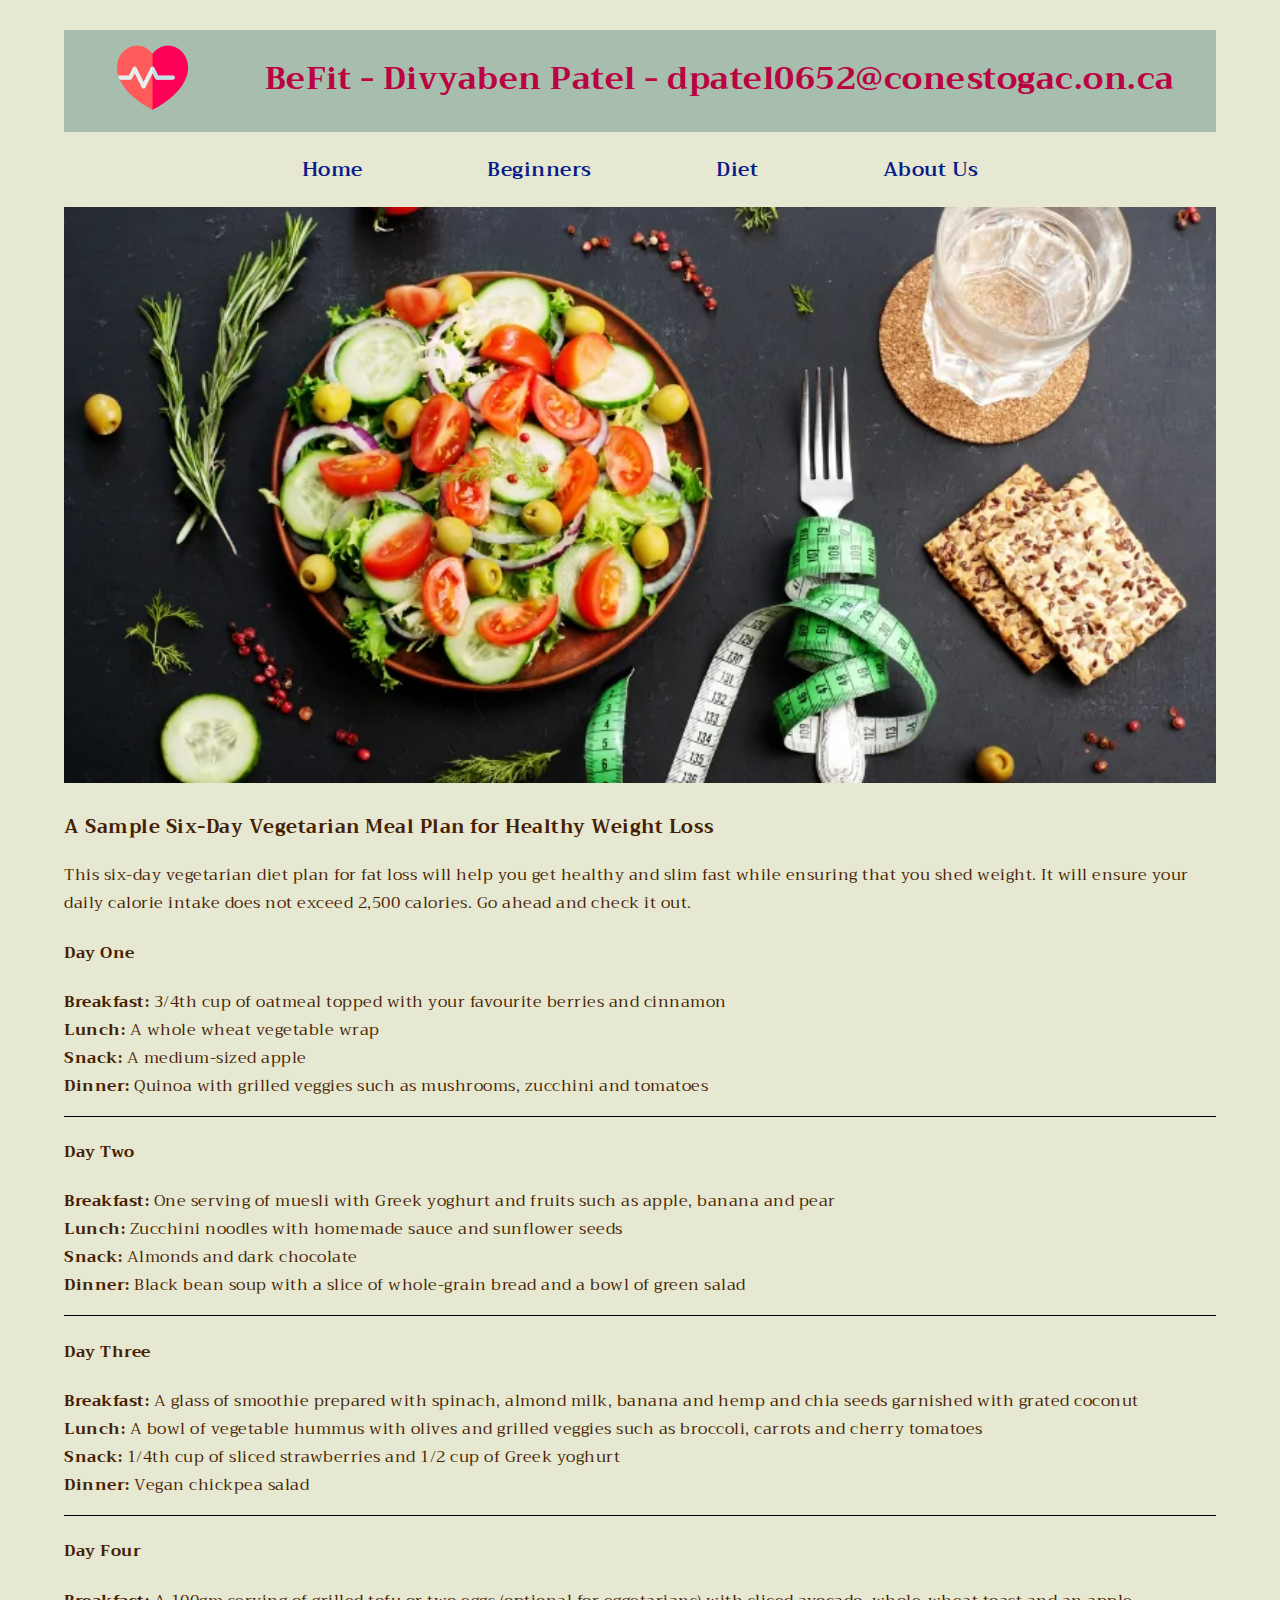
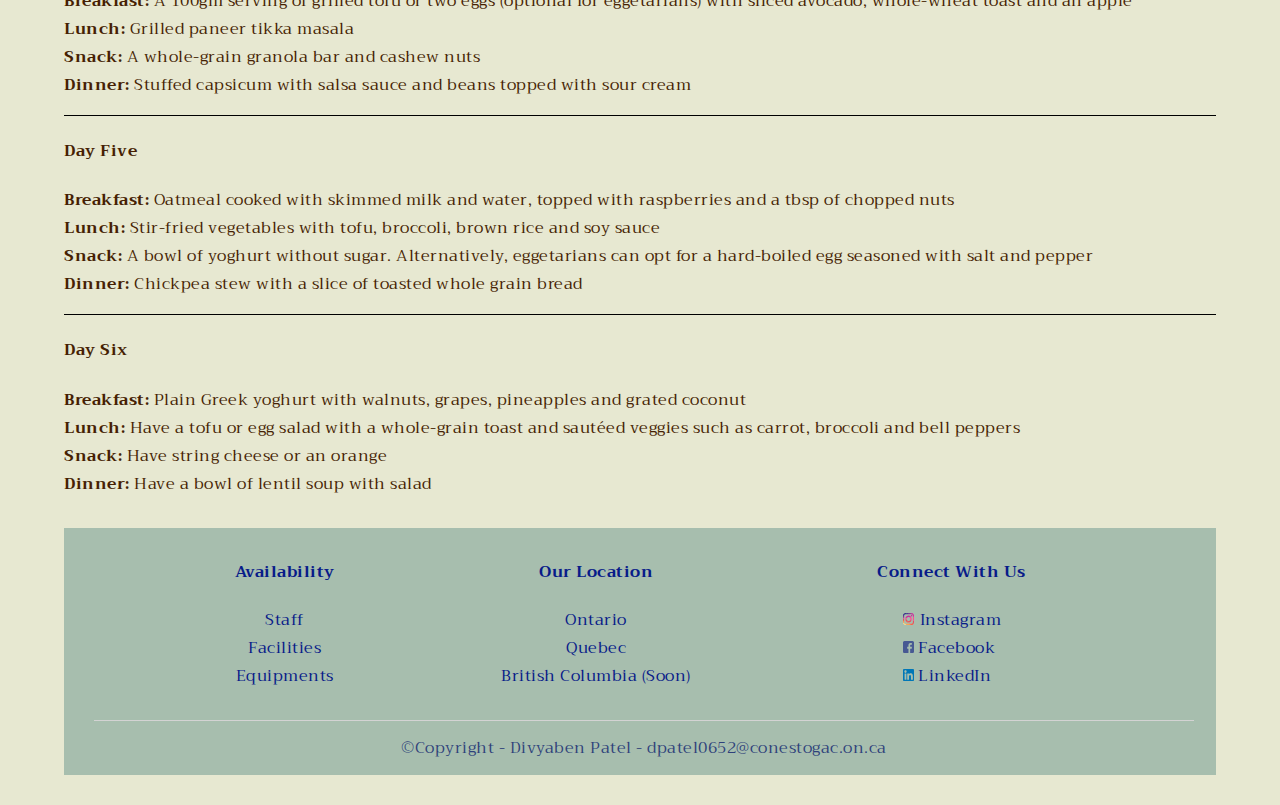
<file: diet.html>
<!-- Name: Divyaben Patel, Student Number: 8790652 -->
<!DOCTYPE html>
<html lang="en">
<head>
    <meta charset="UTF-8">
    <meta http-equiv="X-UA-Compatible" content="IE=edge">
    <meta name="viewport" content="width=device-width, initial-scale=1.0">
    <title>BeFit-Diet</title>
    <link rel="icon" type="image/x-icon" href="./images/favicon.ico" />
    <link rel="stylesheet" href="./css/style.css" />
    <link rel="stylesheet" href="https://fonts.googleapis.com/css?family=Trirong">

</head>
<body>
    <!-- header content -->
    <header>
        <div class="headerContainer">
            <!-- logo -->
            <a href="./homepage.html"><img src="./images/logo.png" alt="heart logo with heart bit"></a>
            <!-- heading -->
            <h1>BeFit - Divyaben Patel - dpatel0652@conestogac.on.ca</h1>
        </div>
        <!-- navigation bar -->
        <nav>
            <ul>
                <li><a href="./homepage.html">Home</a></li>
                <li>
                    <a href="./innerpage.html">Beginners</a>
                    <ul>
                        <li><a href="./innerpage.html#beginnerVideo">Video</a></li>
                        <li><a href="./innerpage.html#chart">Stay Away Chart</a></li>
                    </ul>
                </li>
                <li><a href="./diet.html">Diet</a></li>
                <li><a href="./aboutus.html">About Us</a></li>
            </ul>
        </nav>
    </header>
    <!-- main content -->
    <main>
        <div class="innerHeroContent">
            <!-- hero image -->
            <img class="innerPageImg" src="./images/Diet.png" alt="Diet Foods" title="Follow diet given">
        </div>
        <!-- diet content -->
        <div class="dietContent">
            <!-- below image and content reference 9): https://www.olivaclinic.com/blog/vegetarian-diet-plan-weightloss/ -->
            <!-- heading -->
            <h3>A Sample Six-Day Vegetarian Meal Plan for Healthy Weight Loss </h3>
            <!-- text -->
            <p>This six-day vegetarian diet plan for fat loss will help you get healthy and slim fast while ensuring that you shed weight. It will ensure your daily calorie intake does not exceed 2,500 calories. Go ahead and check it out.</p>
            <div class="subContent">
                <div class="DayOne">
                    <h4>Day One</h4>
                    <p>
                        <strong>Breakfast:</strong> 3/4th cup of oatmeal topped with your favourite berries and cinnamon
                        <br>
                        <strong>Lunch:</strong> A whole wheat vegetable wrap
                        <br>
                        <strong>Snack:</strong> A medium-sized apple
                        <br>
                        <strong>Dinner:</strong> Quinoa with grilled veggies such as mushrooms, zucchini and tomatoes
                    </p>
                </div>
                <div class="DayTwo">
                    <h4>Day Two</h4>
                    <p>
                        <strong>Breakfast:</strong> One serving of muesli with Greek yoghurt and fruits such as apple, banana and pear
                        <br>
                        <strong>Lunch:</strong> Zucchini noodles with homemade sauce and sunflower seeds
                        <br>
                        <strong>Snack:</strong> Almonds and dark chocolate
                        <br>
                        <strong>Dinner:</strong> Black bean soup with a slice of whole-grain bread and a bowl of green salad
                    </p>
                </div>
                <div class="DayThree">
                    <h4>Day Three</h4>
                    <p>
                        <strong>Breakfast:</strong> A glass of smoothie prepared with spinach, almond milk, banana and hemp and chia seeds garnished with grated coconut
                        <br>
                        <strong>Lunch:</strong> A bowl of vegetable hummus with olives and grilled veggies such as broccoli, carrots and cherry tomatoes
                        <br>
                        <strong>Snack:</strong> 1/4th cup of sliced strawberries and 1/2 cup of Greek yoghurt 
                        <br>
                        <strong>Dinner:</strong> Vegan chickpea salad
                    </p>
                </div>
                <div class="DayFour">
                    <h4>Day Four</h4>
                    <p>
                        <strong>Breakfast:</strong> A 100gm serving of grilled tofu or two eggs (optional for eggetarians) with sliced avocado, whole-wheat toast and an apple
                        <br>
                        <strong>Lunch:</strong> Grilled paneer tikka masala
                        <br>
                        <strong>Snack:</strong> A whole-grain granola bar and cashew nuts
                        <br>
                        <strong>Dinner:</strong> Stuffed capsicum with salsa sauce and beans topped with sour cream
                    </p>
                </div>
                <div class="DayFive">
                    <h4>Day Five</h4>
                    <p>
                        <strong>Breakfast:</strong> Oatmeal cooked with skimmed milk and water, topped with raspberries and a tbsp of chopped nuts
                        <br>
                        <strong>Lunch:</strong> Stir-fried vegetables with tofu, broccoli, brown rice and soy sauce
                        <br>
                        <strong>Snack:</strong> A bowl of yoghurt without sugar. Alternatively, eggetarians can opt for a hard-boiled egg seasoned with salt and pepper
                        <br>
                        <strong>Dinner:</strong> Chickpea stew with a slice of toasted whole grain bread
                    </p>
                </div>
                <div class="DaySix">
                    <h4>Day Six</h4>
                    <p>
                        <strong>Breakfast:</strong> Plain Greek yoghurt with walnuts, grapes, pineapples and grated coconut
                        <br>
                        <strong>Lunch:</strong> Have a tofu or egg salad with a whole-grain toast and sautéed veggies such as carrot, broccoli and bell peppers
                        <br>
                        <strong>Snack:</strong> Have string cheese or an orange
                        <br>
                        <strong>Dinner:</strong> Have a bowl of lentil soup with salad
                    </p>
                </div>
            </div>
        </div>
    </main>
    <!-- footer content -->
    <footer>
        <div class="footerContainer">
            <!-- footer menu with submenu -->
            <div class="footerMenu">
                <ul>
                    <li> 
                        <a href="#">Availability</a>
                        <ul>
                            <li><a href="/">Staff</a></li>
                            <li><a href="/">Facilities</a></li>
                            <li><a href="/">Equipments</a></li>
                        </ul>
                    </li>
                    <li>
                        <a href="#">Our Location</a>
                        <ul>
                            <li><a href="/">Ontario</a></li>
                            <li><a href="/">Quebec</a></li>
                            <li><a href="/">British Columbia (Soon)</a></li>
                        </ul>
                    </li>
                    <li>
                        <a href="#">Connect With Us</a>
                        <ul>
                            <li><a href="https://www.instagram.com/iwillgetlean/" target="_blank"><img style="width: 3%;padding: 0px 1px;" src="./images/instagram.svg" alt="Instagram Icon"> Instagram</a></li>
                            <li><a href="https://www.facebook.com/iwillgetlean?hc_ref=ARTosdm1TtqxYByk8xvcPavh_mhhLh7BIBS63QxshNAxtdg9V-WWF8nU7MboWivB4EM&ref=nf_target&__xts__[0]=68.[base64]" target="_blank"><img style="width: 3%;padding: 0px 4px;margin-left: -9px;" src="./images/facebook.svg" alt="facebook Icon">Facebook</a></li>
                            <li><a href="https://www.linkedin.com/in/tailor-divya-8428b9110/" target="_blank"><img style="width: 3%;padding: 0px 4px;margin-left: -13px;" src="./images/linkedin.svg" alt="LinkedIn Icon">LinkedIn</a></li>
                        </ul>
                    </li>
                </ul>
            </div>
            <!-- footer part 2 copyright -->
            <div class="footer">
                <p>&copy;Copyright - Divyaben Patel - dpatel0652@conestogac.on.ca</p>
            </div>
        </div>
    </footer>

</body>
</html>
</file>
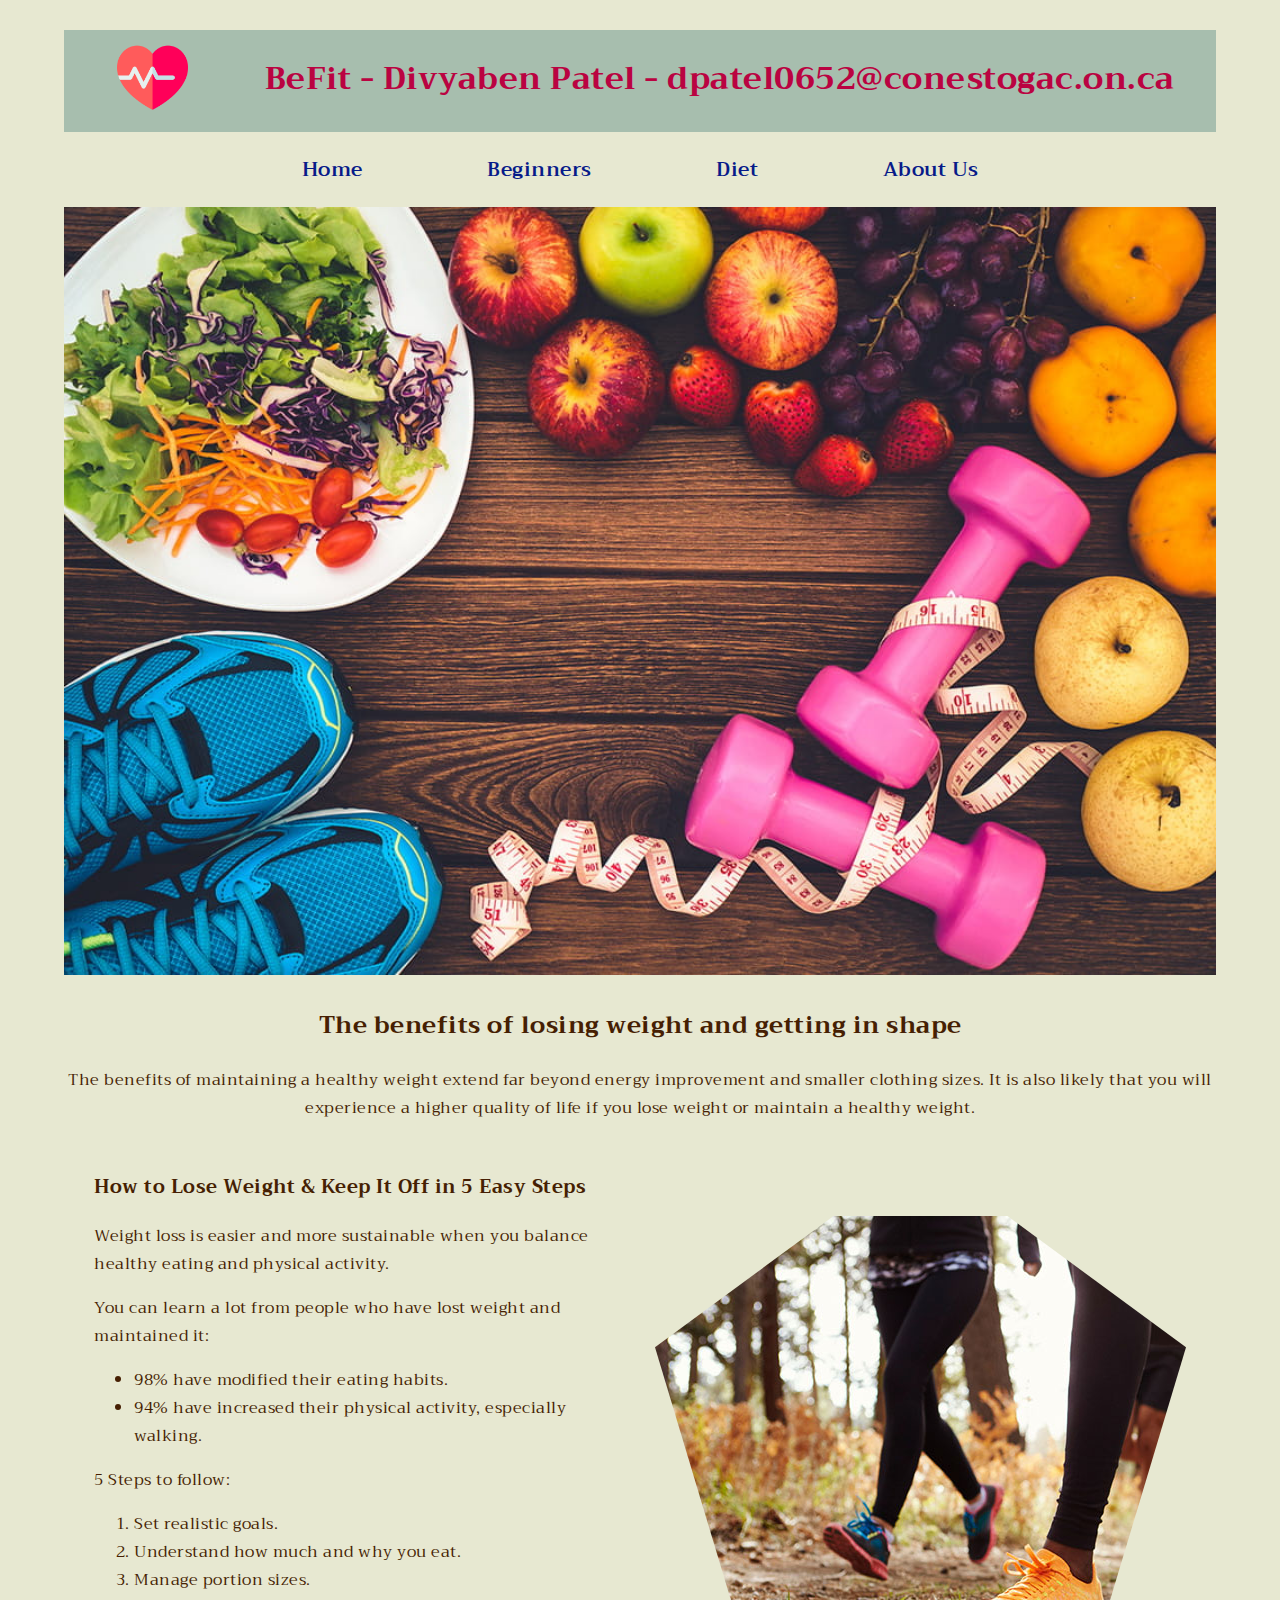
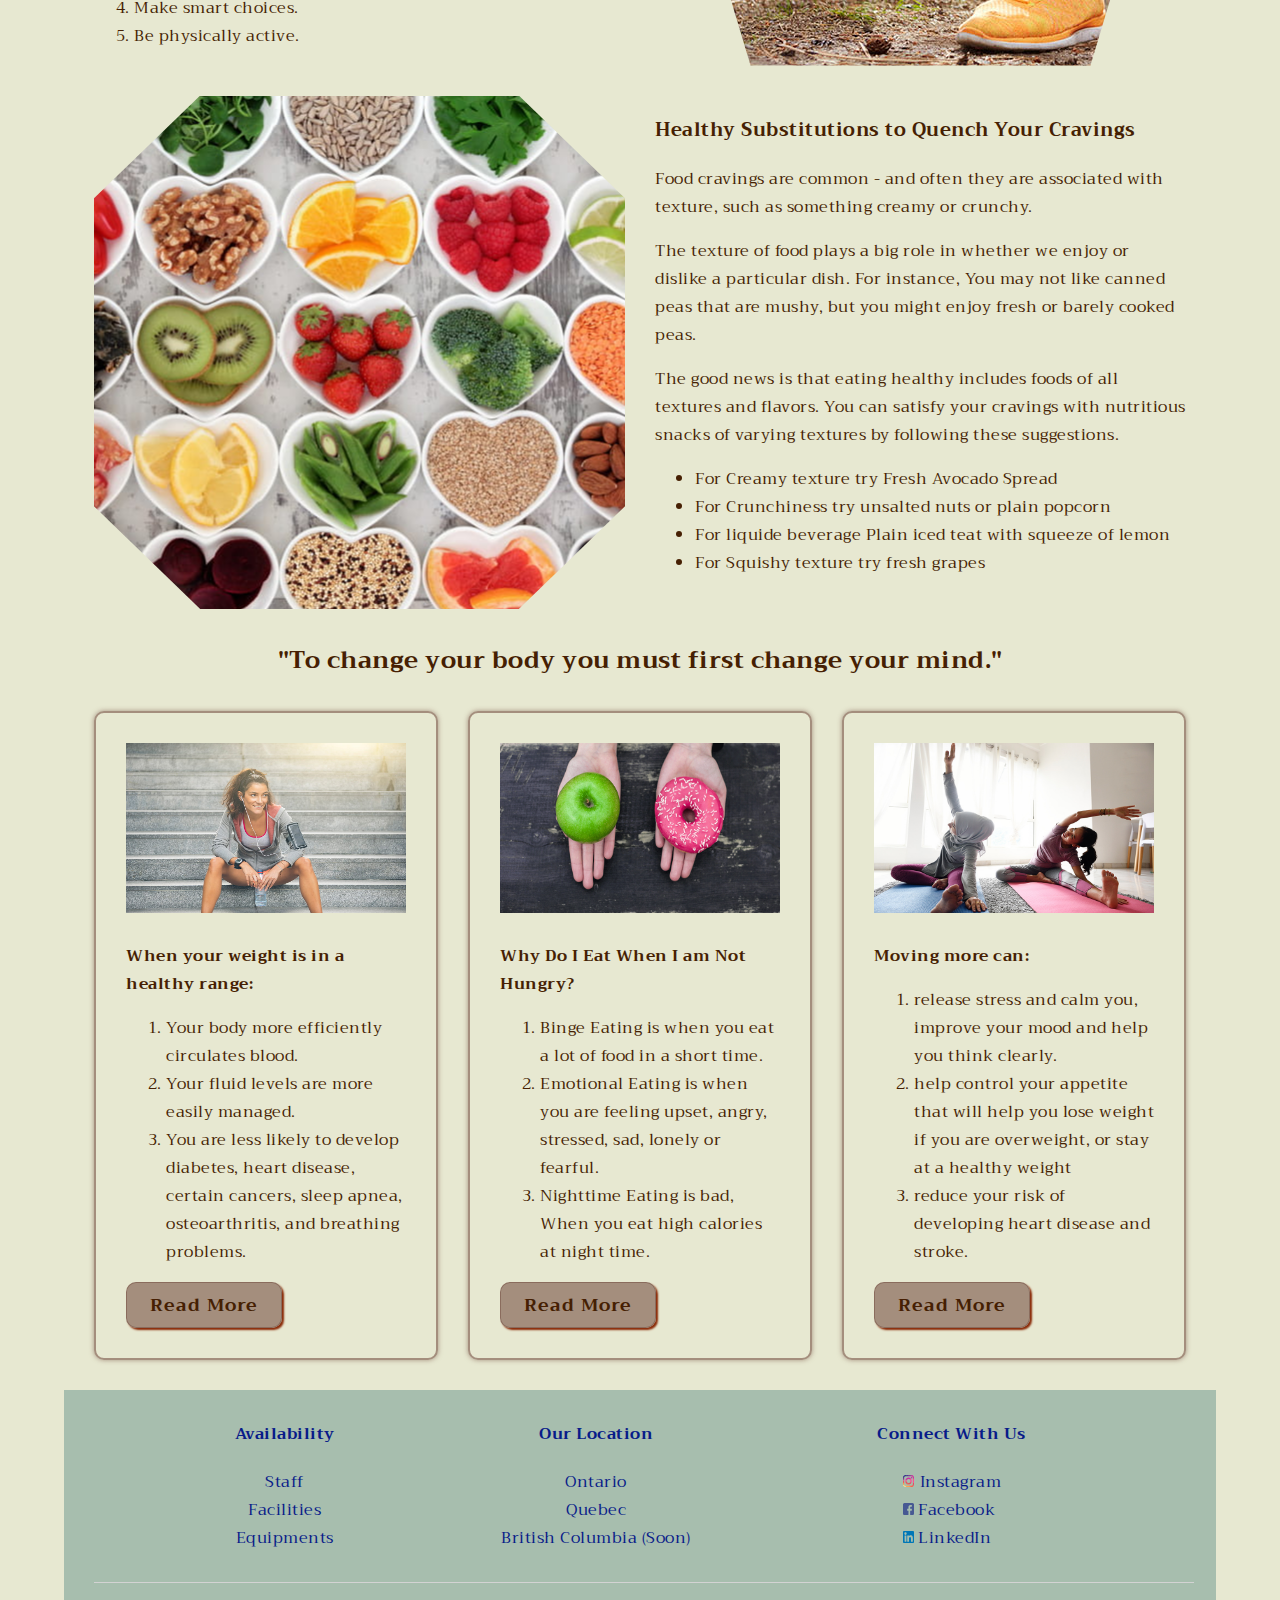
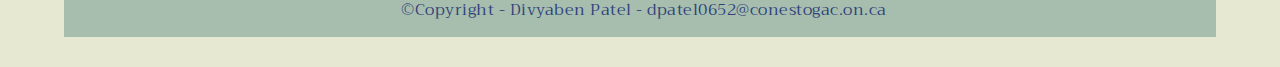
<file: homepage.html>
<!-- Name: Divyaben Patel, Student Number: 8790652 -->
<!-- document type html -->
<!DOCTYPE html>
<!-- html tag -->
<html lang="en">
<!-- heade tag -->
<head>
    <!-- metadata about html document-->
    <meta charset="UTF-8">
    <meta http-equiv="X-UA-Compatible" content="IE=edge">
    <meta name="viewport" content="width=device-width, initial-scale=1.0">
    <!-- browser tab title -->
    <title>BeFit-HomePage</title>
    <!-- external favicon link to show favicon in browser tab -->
    <link rel="icon" type="image/x-icon" href="./images/favicon.ico" />
    <!-- external css link -->
    <link rel="stylesheet" href="./css/style.css" />
    <!-- external font family link, google fonts -->
    <link rel="stylesheet" href="https://fonts.googleapis.com/css?family=Trirong">

</head>
<!-- body tag -->
<body>
    <!-- header content -->
    <header>
        <div class="headerContainer">
            <!-- header logo -->
            <a href="./homepage.html"><img src="./images/logo.png" alt="heart logo with heart bit"></a>
            <!-- header heading -->
            <h1>BeFit - Divyaben Patel - dpatel0652@conestogac.on.ca</h1>
        </div>
        <!-- navigation bar -->
        <nav>
            <ul>
                <li><a href="./homepage.html">Home</a></li>
                <li>
                    <a href="./innerpage.html">Beginners</a>
                    <ul>
                        <li><a href="./innerpage.html#beginnerVideo">Video</a></li>
                        <li><a href="./innerpage.html#chart">Stay Away Chart</a></li>
                    </ul>
                </li>
                <li><a href="./diet.html">Diet</a></li>
                <li><a href="./aboutus.html">About Us</a></li>
            </ul>
        </nav>
    </header>
    <!-- main content -->
    <main>
        <div class="heroContent">
            <!-- hero image -->
            <img src="./images/hero.png" alt="fruits, dumbells, measure tap, shoes" title="Lose Weight with us">
            <!-- Above image reference 1): https://www.heart.org/-/media/AHA/H4GM/Article-Images/Lose-Weight-and-Keep-It-Off.jpg?h=640&iar=0&mw=960&w=960&hash=C208195CE2B4D83E2FDCB5BB29B25740-->
            <!-- heading after hero image -->
            <h2>The benefits of losing weight and getting in shape</h2>
            <!-- full width content after hero image and heading -->
            <p>The benefits of maintaining a healthy weight extend far beyond energy improvement and smaller clothing sizes. It is also likely that you will experience a higher quality of life if you lose weight or maintain a healthy weight.</p>
            <!-- Above Quote by John Green, An Abundance of Katherines -->
        </div>
        <!-- main content for side by side image and content width 2 rows and 2 columns -->
        <div class="mainContent">
            <!-- reference for below content 1): https://www.heart.org/en/healthy-living/healthy-eating/losing-weight -->
            <div>
                <h3>How to Lose Weight & Keep It Off in 5 Easy Steps</h3>
                <p>Weight loss is easier and more sustainable when you balance healthy eating and physical activity. </p>
                <p>You can learn a lot from people who have lost weight and maintained it:</p>
                <ul>
                    <li>98% have modified their eating habits.</li>
                    <li>94% have increased their physical activity, especially walking.</li>
                </ul>
                <p>5 Steps to follow:</p>
                <ol>
                    <li>Set realistic goals.</li>
                    <li>Understand how much and why you eat.</li>
                    <li>Manage portion sizes.</li>
                    <li>Make smart choices.</li>
                    <li>Be physically active.</li>
                </ol>
            </div>
            <div class="img1">
                
            </div>
            <div class="img2">
                
            </div>
            <div>
                <h3>Healthy Substitutions to Quench Your Cravings</h3>
                <p>Food cravings are common - and often they are associated with texture, such as something creamy or crunchy.</p>
                <p>The texture of food plays a big role in whether we enjoy or dislike a particular dish. For instance, You may not like canned peas that are mushy, but you might enjoy fresh or barely cooked peas.</p>
                <p>The good news is that eating healthy includes foods of all textures and flavors. You can satisfy your cravings with nutritious snacks of varying textures by following these suggestions.</p>
                <ul>
                    <li>For Creamy texture try Fresh Avocado Spread</li>
                    <li>For Crunchiness try unsalted nuts or plain popcorn </li>
                    <li>For liquide beverage Plain iced teat with squeeze of lemon</li>
                    <li>For Squishy texture try fresh grapes</li>
                </ul>
                
            </div>
        </div>
        <!-- 3 card content -->
        <div class="cardContent">
            <h2>"To change your body you must first change your mind."</h2>
            <div class="cards">
                <article class="subCard">
                    <!-- card 1 reference 2): https://www.heart.org/en/healthy-living/healthy-eating/losing-weight/keeping-a-healthy-body-weight -->
                    <!-- card subheading -->
                    <h4>When your weight is in a healthy range:</h4>
                    <!-- card content order list -->
                    <ol>
                        <li>Your body more efficiently circulates blood.</li>
                        <li>Your fluid levels are more easily managed.</li>
                        <li>You are less likely to develop diabetes, heart disease, certain cancers, sleep apnea, osteoarthritis, and breathing problems.</li>
                        
                    </ol>
                    <!-- card 1 image -->
                    <a href="./card1.html" class="cardImg" target="_blank"><img title="When your weight is in a healthy range" src="./images/cardImg1.png" alt="A gym girl seating on stairs"></a>
                    <!-- card 1 button -->
                    <a href="./card1.html" target="_blank" class="btnReadMore">Read More</a>
                    
                </article>
                <article class="subCard">
                    <!-- card 2 reference 3): https://www.heart.org/en/healthy-living/healthy-eating/losing-weight/eating-when-not-hungry -->
                    <!-- card subheading -->
                    <h4>Why Do I Eat When I am Not Hungry?</h4>
                    <!-- card content order list -->
                    <ol>
                        <li>Binge Eating is when you eat a lot of food in a short time.
                        </li>
                        <li>Emotional Eating is when you are feeling upset, angry, stressed, sad, lonely or fearful.</li>
                        <li>Nighttime Eating is bad, When you eat high calories at night time.</li>
                    </ol>
                    <!-- card image -->
                    <a href="./card2.html" class="cardImg" target="_blank"><img title="Why Do I Eat When I am Not Hungry?" src="./images/cardImg2.png" alt="Red Roses"></a>
                    <!-- card button -->
                    <a href="./card2.html" target="_blank" class="btnReadMore">Read More</a>
                   
                </article>
                <article class="subCard">
                    <!-- card 3 reference 4): https://www.heart.org/en/healthy-living/healthy-lifestyle/stress-management/working-out-to-relieve-stress -->

                    <!-- card 3 image reference 4): https://www.heart.org/-/media/AHA/H4GM/Article-Images/mother_daughter_yoga_home.jpg  -->
                    <!-- card subheading -->
                    <h4>Moving more can:</h4>
                    <!-- card content order list -->
                    <ol>
                        <li>release stress and calm you, improve your mood and help you think clearly.</li>
                        <li>help control your appetite that will help you lose weight if you are overweight, or stay at a healthy weight</li>
                        <li>reduce your risk of developing heart disease and stroke.</li>
                    </ol>
                    <!-- card image -->
                    <a href="./card3.html" class="cardImg" target="_blank"><img title="Moving more can help to loss weight" src="./images/cardImg3.png" alt="Red Roses"></a>
                    <!-- card button -->
                    <a href="./card3.html" target="_blank" class="btnReadMore">Read More</a>
                                                        
                </article>
            </div>
        </div>
    </main>
    <!-- footer content -->
    <footer>
        <div class="footerContainer">
            <!-- footer menu with submenu -->
            <div class="footerMenu">
                <ul>
                    <li> 
                        <a href="#">Availability</a>
                        <ul>
                            <li><a href="#">Staff</a></li>
                            <li><a href="#">Facilities</a></li>
                            <li><a href="#">Equipments</a></li>
                        </ul>
                    </li>
                    <li>
                        <a href="#">Our Location</a>
                        <ul>
                            <li><a href="/">Ontario</a></li>
                            <li><a href="/">Quebec</a></li>
                            <li><a href="/">British Columbia (Soon)</a></li>
                        </ul>
                    </li>
                    <li>
                        <a href="#">Connect With Us</a>
                        <ul>
                            <li><a href="https://www.instagram.com/iwillgetlean/" target="_blank"><img style="width: 3%;padding: 0px 1px;" src="./images/instagram.svg" alt="Instagram Icon"> Instagram</a></li>
                            <li><a href="https://www.facebook.com/iwillgetlean?hc_ref=ARTosdm1TtqxYByk8xvcPavh_mhhLh7BIBS63QxshNAxtdg9V-WWF8nU7MboWivB4EM&ref=nf_target&__xts__[0]=68.[base64]" target="_blank"><img style="width: 3%;padding: 0px 4px;margin-left: -9px;" src="./images/facebook.svg" alt="facebook Icon">Facebook</a></li>
                            <li><a href="https://www.linkedin.com/in/tailor-divya-8428b9110/" target="_blank"><img style="width: 3%;padding: 0px 4px;margin-left: -13px;" src="./images/linkedin.svg" alt="LinkedIn Icon">LinkedIn</a></li>
                        </ul>
                    </li>
                </ul>
            </div>
            <!-- footer part 2 copyright -->
            <div class="footer">
                <p>&copy;Copyright - Divyaben Patel - dpatel0652@conestogac.on.ca</p>
            </div>
        </div>
    </footer>

</body>
</html>
</file>
<file: css/style.css>
/* Name: Divyaben Patel, Student Number: 8790652  */
body {
    width: 90%; /* width given to the full body of the website */
    margin: 30px auto; /* margin of the website from top is 30px and left and right would be auto to display content of the webiste in center*/
    background-color: #E7E8D1; /* full body background color */
    font-family: "Trirong", serif; /* whole website font style is Trirong */
    letter-spacing: 0.5px; /* all the text inside body will have space between letters of 0.5px */

}

main {
    color: #461f03; /*content text color inisde the main */
}

/**************************
Header Css
****************************/

.headerContainer { /* container div class for header */
    display: flex; /*Container div header content will display in flex*/
    background-color: #A7BEAE; /* header background color */
    color: #ba0341; /* text color */
}
.headerContainer a {
    width: 11%; /* website logo set in a tag so width for it*/
    margin: 2px 0 0; /* only top margin is 2px*/
}
.headerContainer img {
    width: 56%; /*width of logo image */
    margin: 10px 53px; /* margin top, bottom and left, right for logo image*/
}

header h1 {
    margin-left: 74px; /* left margin for header text */
}

/**************************
Navigation Css
****************************/


nav {
    padding: 20px; /* all side padding inside navigation bar */
    text-align: center; /*make the navigation content in center*/
}

nav a {
    padding: 0 60px; /* left and right padding between two anchor tag inside the nav tag while top and bottom padding is 0 */
    text-decoration: none; /*text decoration none to remove anchor tag default text underline */
    color: #071b89; /* color of the text*/
    font-size: 20px; /* nav text size */
    font-weight: 600; /* nav text font is 600 bold*/
}

nav ul {
    list-style-type: none; /* unordered list style type is none. whic remove bulletpoints for list*/
    margin: 0; /* outer margin for ul is 0 */
    padding: 0; /* inner padding for ul is 0 */
}


nav > ul > li {
    display: inline-block; /*nav li will be display in one line using inline-block */
    position: relative; /* position is relative */
}

nav ul li ul {
    position: absolute; /*two tire navigation. SO sub menu ul position is absolute of nav ul li*/
    left: 30px; /*left margin is 30px*/
    width: 200px; /*width of submenu */
    z-index: 999; /*this will never hide submenu under any content when appear*/
    text-align: left; /*text alignment is left*/
    background-color: #3f51b5; /* background color of submenu is blue*/
    box-shadow: 0 0 5px #3f51b5; /*box shadow for submenu*/
    transition: 0.7s ease-in; /*transition animation is happen ease-in in 1 second*/
    opacity: 0; /*initially opaity 0 mean it will hide the submenu*/
    max-height: 0; /*maximum height will be 0 initially to hide it*/
    visibility: hidden; /*visibility hidden without hover */
    
}

nav ul li:hover ul { /* on nav ul li hover the mouse then ul submenu will be appear */
    max-height: 200px; /*maximum height of submenu will be 200px when appear on hover*/
    opacity: 1; /*opacity of submenu will show hidden submenu */
    visibility: visible; /*submenu will be visible*/
}

nav > ul > li > a:hover {
    color: #b93207; /*navgation menu color will be changed to brown on mouse hover */
}

nav ul li ul li {
    clear: both; /* it will clear display li hover effect from inner li of the submenu so hover effect of the submenu will only happen on nav ul li and not on ul li inisde the nav ul li */
}

nav ul li ul a {
    color: white; /*submenu text color*/
    padding: 15px; /*submenu anchor tag padding from all side*/
    display: block; /*display block will show a text*/
    font-size: 17px; /*submenu font size*/
    letter-spacing: 0.1em; /*submneu text word spacing is 0.1em*/

}

nav ul li ul li:hover a:hover{ /*mouse hover effect on submenu li text */
    color: #3f51b5; /*submenu color on hover will be changed to blue*/
    background-color: #f7e7d9; /*submenu background-color on hover will be changed to white*/
    cursor: pointer; /* cursor will be pointer hand*/
}



/**************************
Home page Main content Css
****************************/
main {
    width: 100%; /*main content width 100%*/
}

.heroContent img {
    width: 100%; /*main hero image on home page is 100%*/
}

.heroContent h2 {
    text-align: center; /* head tag h2 content alignment center after the hero image*/
}

.heroContent p {
    text-align: center; /* full width p tag content alignment center after the hero image and h2*/
}

.mainContent {
    display: grid; /*main content display in grid */
    grid-template-columns: 1fr 1fr; /* grid will set as column. 1st column size is 1fr and second column size is also 1fr*/
    grid-template-rows: 1fr 1fr; /*grid rows will also divide in 2 rows width size 1fr for each rows*/
    grid-gap: 30px; /*inner grid gap between all the grid is 30px*/
    margin: 30px; /*outer margin for main content is 30px */
}

.img1 {
    background-image: url(../images/img1.png); /*background image display using url */
    clip-path: polygon(50% 0%, 100% 38%, 82% 100%, 18% 100%, 0% 38%); /* image shap will be clip-path polygone*/
    background-position-y: bottom; /*image position from y axis*/
    background-repeat: no-repeat; /*image repeatation is stopped using no-repeat */
}
.img2 {
    background-image: url(../images/img2.png); /*background-image display using url*/
    clip-path: polygon(20% 0%, 80% 0%, 100% 20%, 100% 80%, 80% 100%, 20% 100%, 0% 80%, 0% 20%); /*octagonal shap for another image */
    background-position: center; /*image position is center*/ 
    background-repeat: no-repeat; /*image repeatation is stopped using no-repeat */
}

.img2Div {
    text-align: center; /*image div text alignment center*/
}

/**************************
    card css
/*************************/
.cardContent {
    width: 100%; /*card main div width 100%*/
}

.cardContent h2 {
    text-align: center; /*heading for card content is align center*/
}

.cards {
    display: grid; /*card div divide in grid*/
    grid-template-columns: repeat(3, 1fr); /*card will repeat size of the column 3 times 1fr*/
    grid-gap: 30px; /*gap size between grids*/
    margin: 30px; /*outer margin of the card div*/
    font-size: 16px; /*card content text size*/
}

.subCard{
    display: flex; /*card inner content display in flex*/
    flex-flow: column; /*flex flow is set to column*/
    border:  2px solid #7955489c; /*card border*/
    border-radius: 10px; /*card radius 10px*/
    padding: 30px; /*card inner padding/spacing 20px*/
    box-shadow: 0 0 5px #7955489c; /*box shadow given to all 3 cards */
}

.subCard:hover { /*mouse hover on all card*/
    box-shadow: 10px 5px 24px #7955489c; /*box shadow will appear more to lift the card */
}

.subCard h4{
    margin: 20px 0 0 0; /*margin top for sub heading inside the card is 20px*/
}
.subCard .btnReadMore {
    width: 142px; /*button width*/
    background-color: #7955489c; /*card readmore button background color*/
    color: #461f03; /*button text color brown */
    padding: 6px; /*button inner padding 6px from all side*/
    border: 1px solid #7955489c; /*border 1px solid brown from all side*/
    border-radius: 10px; /*border rounded by 10px */
    font-size: 18px; /*button text size*/
    font-weight: bold; /*text weight bold*/
    text-decoration: none; /*text decoration none for button as it is anchor tag*/
    text-align: center; /*button text align center*/
    letter-spacing: 1px; /*text word spacing 1px*/
    box-shadow: 2px 2px 2px #892906; /*button box shadow givem darker*/
    
}

.btnReadMore:focus { /*focus is given when button clicked */
    box-shadow: none; /*bax shadow will be removed when click so we know which button got clicked*/
}

.subCard img { 
    order: -1; /*image order give -1 to make it apear 1st in the display flex*/
    align-self: center; /*alignment of image is center*/
    width: 100%; /*image width given*/
    height: 170px; /*image height given*/
}
.subCard .cardImg {
    order: -1; /*image order give -1 to make it apear 1st in the display flex*/
    
}

.subCard button:hover {
    cursor: pointer; /*on button hover cursor will be pointer hand*/
}






/**********************************
    Innerpage Css
/*********************************/


/**********************************
    Innerpage  text over image Css
/*********************************/

.innerHeroContent img {
     width: 100%; /*innerpage hero image width*/
}
.innerPageTitle {
    position: absolute; /*text over image postion absolute*/
    left: 8%; /*left margin 8%*/
    top: 80%; /*top margin 80%*/
    color: whitesmoke; /*text color whitesmoke*/
    z-index: 10; /*z-index to make it apear on top of the image all the time*/
    letter-spacing: 0.2em; /*text word spacing given*/
    text-shadow: 4px 3px 4px #e91e63; /*text shadow given to make it loop creative font*/
}

/***************************************
    Innerpage video and text content Css
/***************************************/

.innerTextVideo {
    display: grid; /*main div for video and its side content displayed as a grid*/
    grid-template-columns: 1fr 1fr; /*2 columns size divide in 1fr size*/
    grid-gap: 30px; /*gap size between grid*/
    margin: 30px; /*outer margin for whole div*/

}


/***************************************
    Innerpage table content Css
/***************************************/

.innerTableContent h3 { /*table heading*/
    text-align: center; /*heading text align in center*/
}

.innerTableContent table {
    width: 95.2%; /*table width given*/
    border: 2px solid black; /*border given to table*/
    border-collapse: collapse; /*border collapse to show one and not double border*/
    margin: 0 28px;
}

.innerTableContent table th, .innerTableContent table td {
    border: 2px solid black; /*border given to inner td and th*/
    padding: 10px; /*padding inside th and td given*/
    text-align: center; /*table content text align in center*/

}


/**********************
    Form content Css
/**********************/
.formContent { 
    background-color: #d7a18d1f; /*form background color*/
    width: 90.3%; /*form div width*/
    margin-left: 28px; /*margin left given*/
    margin: 30px; /*over all margin */
    padding: 30px; /*over all inner padding*/
}

.formContent h3 {
    text-align: center; /*form heading align in center*/
    margin: 0; /*removed h3 margin to set 30px with form padding*/
}

.gridForm {
    width: 75%; /*form width*/
    display: grid; /*form content display in grid*/
    grid-template-columns: 1fr 1fr; /*grid divide in 2 columns with size 1fr*/
    padding: 30px; /*inner padding of form div*/
    margin: 0 auto; /*form dispaly in center from left and right*/
}

fieldset {
    box-shadow: 0px 0px 5px #8b451391; /*field set box shadow give*/
    border: 0; /*fieldset border given 0 to hide it*/
    
}

.formField {
    margin: 30px 5px; /*all the form fields top bottom margin will be 30px and left rigth will be 5 to set in one line*/
}
.formField input {
    width: 155px; /*input field width*/
    padding: 5px; /*input field inner padding*/
}
.formField label {
    display: inline-block; /*labels display inline block*/
    width: 131px; /*label width given*/
    vertical-align: top; /*label vertical align top to show all the label top start of input field and in one line as input field */

}
.formField textarea {
    width: 163px; /*textarea width to match other input field with*/
    height: 65px; /*textarea height given*/
}
.formField select {
    width: 163px; /*select options field width given to match other input field width*/
    padding: 5px; /*padding inner given*/
}

.btnField {
    text-align: center; /*button text centred*/
    display: grid; /*button display in grid*/
    grid-template-columns: 1fr 1fr; /*2 columns of size 1fr*/
}

/* reset button */
.btnField input {
    justify-self: center; /*reset button content justify to center*/
    width: 150px; /*reset button width*/
    padding: 5px 0; /*reset button padding top, bottom*/
    font-weight: bold; /*reset btn text weight given*/
    margin-left: 146px; /*left margin*/
    background: #7955489c; /*background color for reset button*/
    color: #461f03; /*text color*/
    border: 1px solid #7955489c; /*border given*/
    letter-spacing: 1px; /*text word spacing given*/
    text-transform: uppercase; /*text converted to uppercase*/
    border-radius: 10px; /*btn border radius given*/

}
.btnField input:hover {
    box-shadow: 0px 0px 12px 3px #b8504291; /*on btn hiver boxshadow will appear*/
    cursor: pointer; 
    transform: scale(1.04); /*scale button to look bigger when hover*/
}

/* submit button css is same as reset button */
.btnField button {
    justify-self: center;
    margin-right: 136px;
    background: none;
    width: 191px;
    padding: 5px 0px;
    font-weight: bold;
    background: #7955489c;
    color: #461f03;
    border: 1px solid #7955489c;
    letter-spacing: 1px;
    text-transform: uppercase;
    border-radius: 10px;
}

/* submit button hover css is same as reset */
.btnField button:hover {
    box-shadow: 0px 0px 12px 3px #b8504291;
    cursor: pointer;
    transform: scale(1.04);
}


/**********************
    Diet page Css
/**********************/
/* border-bottom given between all the diet menu days div */
.DayOne, .DayTwo, .DayThree, .DayFour, .DayFive {
    border-bottom: 1px solid black;
}

/* outer margin bottom given  30px */
.subContent {
    margin-bottom: 30px;
}

/*****************************
About us css
******************************/

/* about us main div content display in grid with 1 columns and margin 30px with gap size 30 between grids */
.aboutusContent {
    display: grid;
    grid-template-columns: 1fr 1fr;
    grid-gap: 30px;
    margin: 30px;
}

/* about us heading margin set to 0 */
.aboutusInfo h2 {
    margin: 0;
    letter-spacing: 0.2em;
}

/* inner info of about us display in grid with 2 columns  */
.gymInfo {
    display: grid;
    grid-template-columns: 2.5fr 1.5fr;
    /* grid-gap: 15px */
}

/*************************************
all 3 cards read more content page CSS
**************************************/

.cardReadContent {
    padding: 30px;
    width: 95%;
}
.cardReadContent h1 {
    border-bottom: 1px solid lightgray;
    margin: 0px 30px 30px;
}

.cardReadMore {
    padding: 30px;
}
.cardReadMore img {
    width: 100%;
}

/**********************
    Footer Css
/**********************/

.footerMenu {
    padding: 30px;
}

.footerMenu ul {
    list-style-type: none;
    margin: 0;
    padding: 0;
   

}

.footerMenu > ul > li {
    display: inline-block; /*footer li display inline block to set in one line*/
    position: relative;
}

.footerMenu > ul > li > a {
    text-decoration: none;
    color: #071b89;
    text-decoration: none;
    padding: 0 100px;
    font-weight: bold;
    
}

.footerMenu > ul > li > ul {
    margin-top: 20px;
}

.footerMenu > ul > li > ul > li > a {
    text-decoration: none;
    color: #071b89;
}

.footerContainer {
    text-align: center;
    width: 100%;
    background-color: #A7BEAE;
    
}
.footer {
    /* border: 1px solid black; */
    /* background-color: #A7BEAE; */
    /* padding: 20px; */
    height: 55px;
}

.footer p {
    /* margin: 30px 0 0; */
    color: #06166bc2;
    line-height: 55px;
    border-top: 1px solid lightgray;
    width: 95.5%;
    margin: 0 30px;

}
</file>
